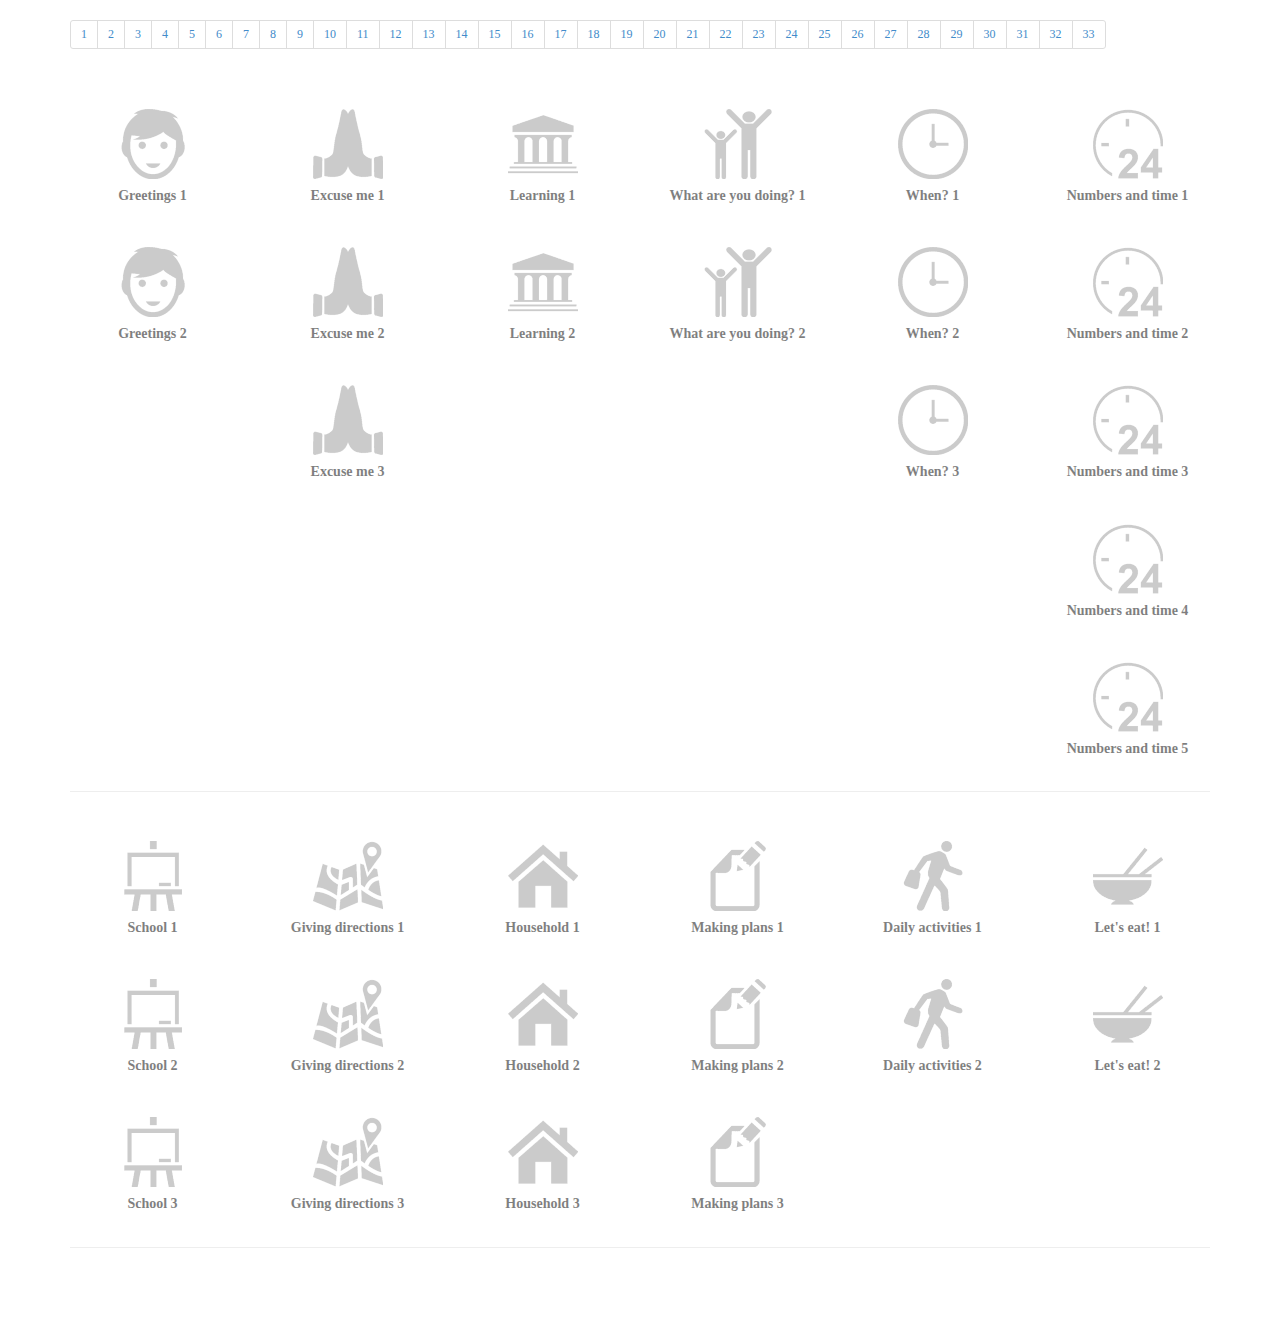
<file: index.html>
<!DOCTYPE html>
<!--[if lt IE 7]>      <html class="no-js lt-ie9 lt-ie8 lt-ie7"> <![endif]-->
<!--[if IE 7]>         <html class="no-js lt-ie9 lt-ie8"> <![endif]-->
<!--[if IE 8]>         <html class="no-js lt-ie9"> <![endif]-->
<!--[if gt IE 8]><!--> 
<html class="no-js"> <!--<![endif]-->
  <head>
      <meta charset="utf-8">
      <meta http-equiv="X-UA-Compatible" content="IE=edge,chrome=1">
      <title></title>
      <meta name="description" content="">
      <meta name="viewport" content="width=device-width, initial-scale=1">

      <link rel="stylesheet" href="css/bootstrap.min.css">
      <link rel="stylesheet" href="css/bootstrap-theme.min.css">
      <link rel="stylesheet" href="css/main.css">

      <script src="js/vendor/modernizr-2.6.2-respond-1.1.0.min.js"></script>
  </head>
  <body>
      <!--[if lt IE 7]>
          <p class="browsehappy">You are using an <strong>outdated</strong> browser. Please <a href="http://browsehappy.com/">upgrade your browser</a> to improve your experience.</p>
      <![endif]-->
  <div class="navbar navbar-fixed-top" role="navigation">
    <div class="container">
      <div class="navbar-header">
        <div class="pagination pagination-sm"></div>
      </div>          
    </div> 
  </div>

  <div class="container" id="container">
  </div>

  <!-- matchingGame Modal -->
  <div class="modal fade" id="matchingGame" tabindex="-1" role="dialog" aria-labelledby="myModalLabel" aria-hidden="true">
    <div class="modal-dialog modal-lg">
      <div class="modal-content">
        <div class="modal-header">
          <button type="button" class="close" data-dismiss="modal" aria-hidden="true">&times;</button>
          <h4 class="modal-title" id="myModalLabel">Modal title</h4>
        </div>
        <div class="modal-body">
            <div class="content">
              <!-- Example row of columns -->
              <div class="row">
                <div class="col-md-6 col-sm-6">
                  <div id="cardPile"> </div>
                </div>
                <div class="col-md-6 col-sm-6">
                  <div id="cardSlots"> </div>
                </div>
              </div>
            </div> <!-- /content -->
        </div>
        <div class="modal-footer">
          <div id="progressBar"><div></div></div>
          <button type="button" class="btn btn-info" data-dismiss="modal">Exit</button>
        </div>
      </div>
    </div>
  </div>

  <!-- successMessage Modal -->
  <div class="modal fade" id="successMessage" tabindex="-1" role="dialog" aria-labelledby="myModalLabel" aria-hidden="true">
    <div class="modal-dialog modal-sm">
      <div class="modal-content">
        <div class="modal-header">
          <button type="button" class="close" data-dismiss="modal" aria-hidden="true">&times;</button>
          <h4 class="modal-title" id="myModalLabel">Finished!</h4>
        </div>
        <div class="modal-body">
          <p id="finalScore"></p>
        </div>
        <div class="modal-footer">
          <button type="button" class="btn btn-info" data-dismiss="modal">OK</button>
          <button type="button" class="btn btn-success" onclick="init()" id="finalbutton">Play Again</button>
        </div>
      </div>
    </div>
  </div>
        

  <script src="http://code.jquery.com/jquery-1.11.0.min.js"></script>
  <script>window.jQuery || document.write('<script src="js/vendor/jquery-1.11.0.min.js"><\/script>')</script>
  <script src="js/vendor/bootstrap.min.js"></script>
  <script src="js/vendor/jquery-ui-1.10.4.min.js"></script>
  <script src="js/vendor/jquery.cookie.js"></script>
  <script src="js/vendor/jquery.ui.touch-punch.min.js"></script>

  <script src="js/main.js"></script>

 <script>
  (function(i,s,o,g,r,a,m){i['GoogleAnalyticsObject']=r;i[r]=i[r]||function(){
  (i[r].q=i[r].q||[]).push(arguments)},i[r].l=1*new Date();a=s.createElement(o),
  m=s.getElementsByTagName(o)[0];a.async=1;a.src=g;m.parentNode.insertBefore(a,m)
  })(window,document,'script','//www.google-analytics.com/analytics.js','ga');

  ga('create', 'UA-51638709-1', 'learnonline.cc');
  ga('require', 'displayfeatures');
  ga('send', 'pageview');

</script>
  </body>
</html>
</file>
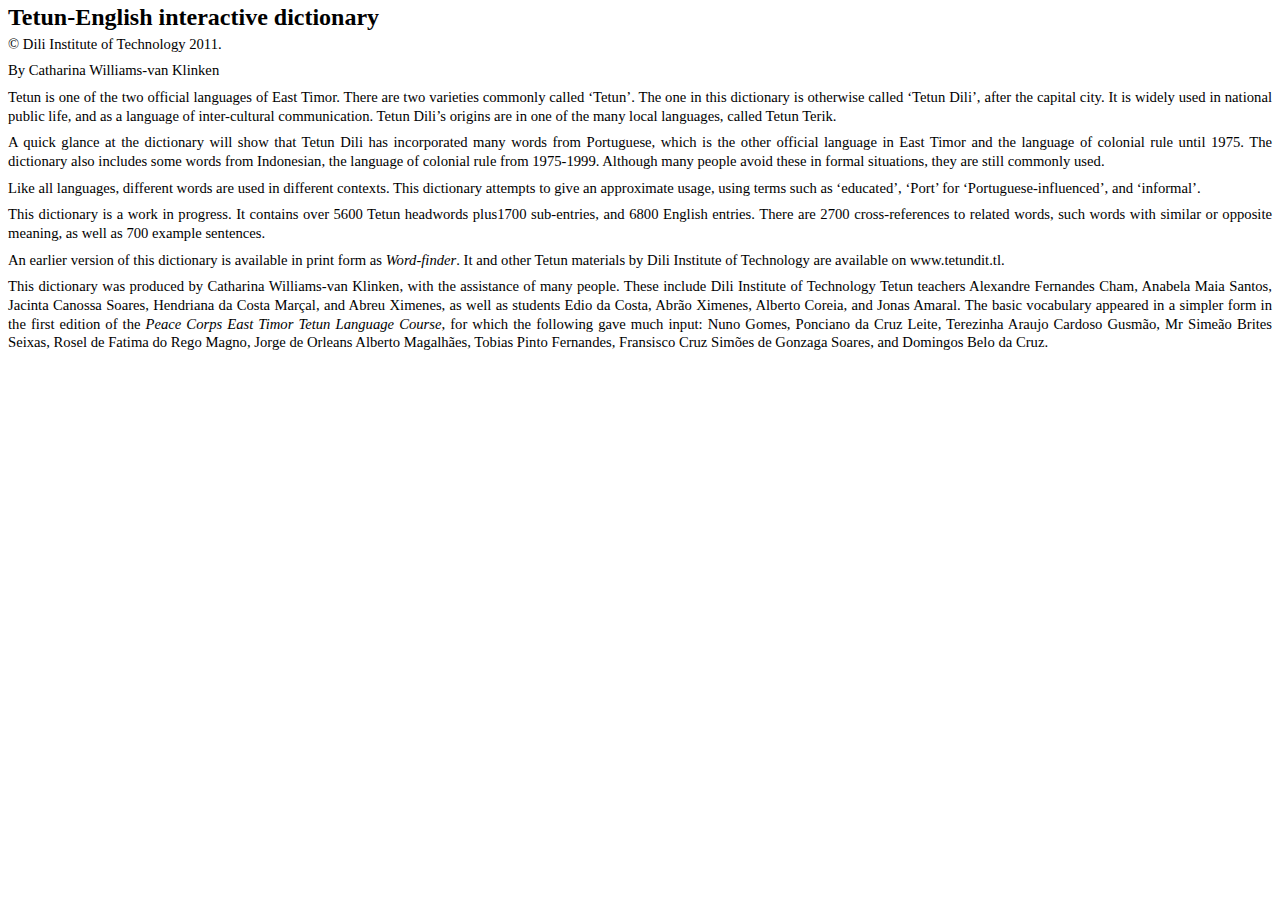
<file: data/Tetun - English/About/index.htm>
<html xmlns:v="urn:schemas-microsoft-com:vml"
xmlns:o="urn:schemas-microsoft-com:office:office"
xmlns:w="urn:schemas-microsoft-com:office:word"
xmlns:m="http://schemas.microsoft.com/office/2004/12/omml"
xmlns:st1="urn:schemas-microsoft-com:office:smarttags"
xmlns="http://www.w3.org/TR/REC-html40">

<head>
<meta http-equiv=Content-Type content="text/html; charset=windows-1252">
<meta name=ProgId content=Word.Document>
<meta name=Generator content="Microsoft Word 12">
<meta name=Originator content="Microsoft Word 12">
<link rel=File-List href="Index_files/filelist.xml">
<o:SmartTagType namespaceuri="urn:schemas-microsoft-com:office:smarttags"
 name="PersonName"/>
<!--[if gte mso 9]><xml>
 <o:DocumentProperties>
  <o:Author> Williams-van Klinken</o:Author>
  <o:Template>CWvKling.dot</o:Template>
  <o:LastAuthor> Williams-van Klinken</o:LastAuthor>
  <o:Revision>2</o:Revision>
  <o:TotalTime>19</o:TotalTime>
  <o:Created>2011-06-28T04:25:00Z</o:Created>
  <o:LastSaved>2011-06-28T04:25:00Z</o:LastSaved>
  <o:Pages>1</o:Pages>
  <o:Words>340</o:Words>
  <o:Characters>1939</o:Characters>
  <o:Lines>16</o:Lines>
  <o:Paragraphs>4</o:Paragraphs>
  <o:CharactersWithSpaces>2275</o:CharactersWithSpaces>
  <o:Version>12.00</o:Version>
 </o:DocumentProperties>
</xml><![endif]-->
<link rel=themeData href="Index_files/themedata.thmx">
<link rel=colorSchemeMapping href="Index_files/colorschememapping.xml">
<!--[if gte mso 9]><xml>
 <w:WordDocument>
  <w:HideSpellingErrors/>
  <w:ActiveWritingStyle Lang="EN-AU" VendorID="64" DLLVersion="131077"
   NLCheck="1">1</w:ActiveWritingStyle>
  <w:ActiveWritingStyle Lang="EN-AU" VendorID="64" DLLVersion="131078"
   NLCheck="1">1</w:ActiveWritingStyle>
  <w:ActiveWritingStyle Lang="EN-US" VendorID="64" DLLVersion="131078"
   NLCheck="1">1</w:ActiveWritingStyle>
  <w:AttachedTemplate HRef="C:\CWvK\Word Templates\CWvKling.dot"></w:AttachedTemplate>
  <w:TrackMoves>false</w:TrackMoves>
  <w:TrackFormatting/>
  <w:ValidateAgainstSchemas/>
  <w:SaveIfXMLInvalid>false</w:SaveIfXMLInvalid>
  <w:IgnoreMixedContent>false</w:IgnoreMixedContent>
  <w:AlwaysShowPlaceholderText>false</w:AlwaysShowPlaceholderText>
  <w:DoNotPromoteQF/>
  <w:LidThemeOther>EN-US</w:LidThemeOther>
  <w:LidThemeAsian>X-NONE</w:LidThemeAsian>
  <w:LidThemeComplexScript>X-NONE</w:LidThemeComplexScript>
  <w:Compatibility>
   <w:BreakWrappedTables/>
   <w:SnapToGridInCell/>
   <w:WrapTextWithPunct/>
   <w:UseAsianBreakRules/>
   <w:DontGrowAutofit/>
   <w:SplitPgBreakAndParaMark/>
   <w:DontVertAlignCellWithSp/>
   <w:DontBreakConstrainedForcedTables/>
   <w:DontVertAlignInTxbx/>
   <w:Word11KerningPairs/>
   <w:CachedColBalance/>
  </w:Compatibility>
  <m:mathPr>
   <m:mathFont m:val="Cambria Math"/>
   <m:brkBin m:val="before"/>
   <m:brkBinSub m:val="&#45;-"/>
   <m:smallFrac m:val="off"/>
   <m:dispDef/>
   <m:lMargin m:val="0"/>
   <m:rMargin m:val="0"/>
   <m:defJc m:val="centerGroup"/>
   <m:wrapIndent m:val="1440"/>
   <m:intLim m:val="subSup"/>
   <m:naryLim m:val="undOvr"/>
  </m:mathPr></w:WordDocument>
</xml><![endif]--><!--[if gte mso 9]><xml>
 <w:LatentStyles DefLockedState="false" DefUnhideWhenUsed="false"
  DefSemiHidden="false" DefQFormat="false" LatentStyleCount="267">
  <w:LsdException Locked="false" QFormat="true" Name="Normal"/>
  <w:LsdException Locked="false" QFormat="true" Name="heading 1"/>
  <w:LsdException Locked="false" QFormat="true" Name="heading 2"/>
  <w:LsdException Locked="false" QFormat="true" Name="heading 3"/>
  <w:LsdException Locked="false" QFormat="true" Name="heading 4"/>
  <w:LsdException Locked="false" QFormat="true" Name="heading 5"/>
  <w:LsdException Locked="false" QFormat="true" Name="heading 6"/>
  <w:LsdException Locked="false" QFormat="true" Name="heading 7"/>
  <w:LsdException Locked="false" QFormat="true" Name="heading 8"/>
  <w:LsdException Locked="false" QFormat="true" Name="heading 9"/>
  <w:LsdException Locked="false" SemiHidden="true" UnhideWhenUsed="true"
   QFormat="true" Name="caption"/>
  <w:LsdException Locked="false" QFormat="true" Name="Title"/>
  <w:LsdException Locked="false" Priority="1" Name="Default Paragraph Font"/>
  <w:LsdException Locked="false" QFormat="true" Name="Subtitle"/>
  <w:LsdException Locked="false" QFormat="true" Name="Strong"/>
  <w:LsdException Locked="false" QFormat="true" Name="Emphasis"/>
  <w:LsdException Locked="false" Priority="99" Name="No List"/>
  <w:LsdException Locked="false" Priority="99" SemiHidden="true"
   Name="Placeholder Text"/>
  <w:LsdException Locked="false" Priority="1" QFormat="true" Name="No Spacing"/>
  <w:LsdException Locked="false" Priority="60" Name="Light Shading"/>
  <w:LsdException Locked="false" Priority="61" Name="Light List"/>
  <w:LsdException Locked="false" Priority="62" Name="Light Grid"/>
  <w:LsdException Locked="false" Priority="63" Name="Medium Shading 1"/>
  <w:LsdException Locked="false" Priority="64" Name="Medium Shading 2"/>
  <w:LsdException Locked="false" Priority="65" Name="Medium List 1"/>
  <w:LsdException Locked="false" Priority="66" Name="Medium List 2"/>
  <w:LsdException Locked="false" Priority="67" Name="Medium Grid 1"/>
  <w:LsdException Locked="false" Priority="68" Name="Medium Grid 2"/>
  <w:LsdException Locked="false" Priority="69" Name="Medium Grid 3"/>
  <w:LsdException Locked="false" Priority="70" Name="Dark List"/>
  <w:LsdException Locked="false" Priority="71" Name="Colorful Shading"/>
  <w:LsdException Locked="false" Priority="72" Name="Colorful List"/>
  <w:LsdException Locked="false" Priority="73" Name="Colorful Grid"/>
  <w:LsdException Locked="false" Priority="60" Name="Light Shading Accent 1"/>
  <w:LsdException Locked="false" Priority="61" Name="Light List Accent 1"/>
  <w:LsdException Locked="false" Priority="62" Name="Light Grid Accent 1"/>
  <w:LsdException Locked="false" Priority="63" Name="Medium Shading 1 Accent 1"/>
  <w:LsdException Locked="false" Priority="64" Name="Medium Shading 2 Accent 1"/>
  <w:LsdException Locked="false" Priority="65" Name="Medium List 1 Accent 1"/>
  <w:LsdException Locked="false" Priority="99" SemiHidden="true" Name="Revision"/>
  <w:LsdException Locked="false" Priority="34" QFormat="true"
   Name="List Paragraph"/>
  <w:LsdException Locked="false" Priority="29" QFormat="true" Name="Quote"/>
  <w:LsdException Locked="false" Priority="30" QFormat="true"
   Name="Intense Quote"/>
  <w:LsdException Locked="false" Priority="66" Name="Medium List 2 Accent 1"/>
  <w:LsdException Locked="false" Priority="67" Name="Medium Grid 1 Accent 1"/>
  <w:LsdException Locked="false" Priority="68" Name="Medium Grid 2 Accent 1"/>
  <w:LsdException Locked="false" Priority="69" Name="Medium Grid 3 Accent 1"/>
  <w:LsdException Locked="false" Priority="70" Name="Dark List Accent 1"/>
  <w:LsdException Locked="false" Priority="71" Name="Colorful Shading Accent 1"/>
  <w:LsdException Locked="false" Priority="72" Name="Colorful List Accent 1"/>
  <w:LsdException Locked="false" Priority="73" Name="Colorful Grid Accent 1"/>
  <w:LsdException Locked="false" Priority="60" Name="Light Shading Accent 2"/>
  <w:LsdException Locked="false" Priority="61" Name="Light List Accent 2"/>
  <w:LsdException Locked="false" Priority="62" Name="Light Grid Accent 2"/>
  <w:LsdException Locked="false" Priority="63" Name="Medium Shading 1 Accent 2"/>
  <w:LsdException Locked="false" Priority="64" Name="Medium Shading 2 Accent 2"/>
  <w:LsdException Locked="false" Priority="65" Name="Medium List 1 Accent 2"/>
  <w:LsdException Locked="false" Priority="66" Name="Medium List 2 Accent 2"/>
  <w:LsdException Locked="false" Priority="67" Name="Medium Grid 1 Accent 2"/>
  <w:LsdException Locked="false" Priority="68" Name="Medium Grid 2 Accent 2"/>
  <w:LsdException Locked="false" Priority="69" Name="Medium Grid 3 Accent 2"/>
  <w:LsdException Locked="false" Priority="70" Name="Dark List Accent 2"/>
  <w:LsdException Locked="false" Priority="71" Name="Colorful Shading Accent 2"/>
  <w:LsdException Locked="false" Priority="72" Name="Colorful List Accent 2"/>
  <w:LsdException Locked="false" Priority="73" Name="Colorful Grid Accent 2"/>
  <w:LsdException Locked="false" Priority="60" Name="Light Shading Accent 3"/>
  <w:LsdException Locked="false" Priority="61" Name="Light List Accent 3"/>
  <w:LsdException Locked="false" Priority="62" Name="Light Grid Accent 3"/>
  <w:LsdException Locked="false" Priority="63" Name="Medium Shading 1 Accent 3"/>
  <w:LsdException Locked="false" Priority="64" Name="Medium Shading 2 Accent 3"/>
  <w:LsdException Locked="false" Priority="65" Name="Medium List 1 Accent 3"/>
  <w:LsdException Locked="false" Priority="66" Name="Medium List 2 Accent 3"/>
  <w:LsdException Locked="false" Priority="67" Name="Medium Grid 1 Accent 3"/>
  <w:LsdException Locked="false" Priority="68" Name="Medium Grid 2 Accent 3"/>
  <w:LsdException Locked="false" Priority="69" Name="Medium Grid 3 Accent 3"/>
  <w:LsdException Locked="false" Priority="70" Name="Dark List Accent 3"/>
  <w:LsdException Locked="false" Priority="71" Name="Colorful Shading Accent 3"/>
  <w:LsdException Locked="false" Priority="72" Name="Colorful List Accent 3"/>
  <w:LsdException Locked="false" Priority="73" Name="Colorful Grid Accent 3"/>
  <w:LsdException Locked="false" Priority="60" Name="Light Shading Accent 4"/>
  <w:LsdException Locked="false" Priority="61" Name="Light List Accent 4"/>
  <w:LsdException Locked="false" Priority="62" Name="Light Grid Accent 4"/>
  <w:LsdException Locked="false" Priority="63" Name="Medium Shading 1 Accent 4"/>
  <w:LsdException Locked="false" Priority="64" Name="Medium Shading 2 Accent 4"/>
  <w:LsdException Locked="false" Priority="65" Name="Medium List 1 Accent 4"/>
  <w:LsdException Locked="false" Priority="66" Name="Medium List 2 Accent 4"/>
  <w:LsdException Locked="false" Priority="67" Name="Medium Grid 1 Accent 4"/>
  <w:LsdException Locked="false" Priority="68" Name="Medium Grid 2 Accent 4"/>
  <w:LsdException Locked="false" Priority="69" Name="Medium Grid 3 Accent 4"/>
  <w:LsdException Locked="false" Priority="70" Name="Dark List Accent 4"/>
  <w:LsdException Locked="false" Priority="71" Name="Colorful Shading Accent 4"/>
  <w:LsdException Locked="false" Priority="72" Name="Colorful List Accent 4"/>
  <w:LsdException Locked="false" Priority="73" Name="Colorful Grid Accent 4"/>
  <w:LsdException Locked="false" Priority="60" Name="Light Shading Accent 5"/>
  <w:LsdException Locked="false" Priority="61" Name="Light List Accent 5"/>
  <w:LsdException Locked="false" Priority="62" Name="Light Grid Accent 5"/>
  <w:LsdException Locked="false" Priority="63" Name="Medium Shading 1 Accent 5"/>
  <w:LsdException Locked="false" Priority="64" Name="Medium Shading 2 Accent 5"/>
  <w:LsdException Locked="false" Priority="65" Name="Medium List 1 Accent 5"/>
  <w:LsdException Locked="false" Priority="66" Name="Medium List 2 Accent 5"/>
  <w:LsdException Locked="false" Priority="67" Name="Medium Grid 1 Accent 5"/>
  <w:LsdException Locked="false" Priority="68" Name="Medium Grid 2 Accent 5"/>
  <w:LsdException Locked="false" Priority="69" Name="Medium Grid 3 Accent 5"/>
  <w:LsdException Locked="false" Priority="70" Name="Dark List Accent 5"/>
  <w:LsdException Locked="false" Priority="71" Name="Colorful Shading Accent 5"/>
  <w:LsdException Locked="false" Priority="72" Name="Colorful List Accent 5"/>
  <w:LsdException Locked="false" Priority="73" Name="Colorful Grid Accent 5"/>
  <w:LsdException Locked="false" Priority="60" Name="Light Shading Accent 6"/>
  <w:LsdException Locked="false" Priority="61" Name="Light List Accent 6"/>
  <w:LsdException Locked="false" Priority="62" Name="Light Grid Accent 6"/>
  <w:LsdException Locked="false" Priority="63" Name="Medium Shading 1 Accent 6"/>
  <w:LsdException Locked="false" Priority="64" Name="Medium Shading 2 Accent 6"/>
  <w:LsdException Locked="false" Priority="65" Name="Medium List 1 Accent 6"/>
  <w:LsdException Locked="false" Priority="66" Name="Medium List 2 Accent 6"/>
  <w:LsdException Locked="false" Priority="67" Name="Medium Grid 1 Accent 6"/>
  <w:LsdException Locked="false" Priority="68" Name="Medium Grid 2 Accent 6"/>
  <w:LsdException Locked="false" Priority="69" Name="Medium Grid 3 Accent 6"/>
  <w:LsdException Locked="false" Priority="70" Name="Dark List Accent 6"/>
  <w:LsdException Locked="false" Priority="71" Name="Colorful Shading Accent 6"/>
  <w:LsdException Locked="false" Priority="72" Name="Colorful List Accent 6"/>
  <w:LsdException Locked="false" Priority="73" Name="Colorful Grid Accent 6"/>
  <w:LsdException Locked="false" Priority="19" QFormat="true"
   Name="Subtle Emphasis"/>
  <w:LsdException Locked="false" Priority="21" QFormat="true"
   Name="Intense Emphasis"/>
  <w:LsdException Locked="false" Priority="31" QFormat="true"
   Name="Subtle Reference"/>
  <w:LsdException Locked="false" Priority="32" QFormat="true"
   Name="Intense Reference"/>
  <w:LsdException Locked="false" Priority="33" QFormat="true" Name="Book Title"/>
  <w:LsdException Locked="false" Priority="37" SemiHidden="true"
   UnhideWhenUsed="true" Name="Bibliography"/>
  <w:LsdException Locked="false" Priority="39" SemiHidden="true"
   UnhideWhenUsed="true" QFormat="true" Name="TOC Heading"/>
 </w:LatentStyles>
</xml><![endif]--><!--[if !mso]><object
 classid="clsid:38481807-CA0E-42D2-BF39-B33AF135CC4D" id=ieooui></object>
<style>
st1\:*{behavior:url(#ieooui) }
</style>
<![endif]-->
<style>
<!--
 /* Font Definitions */
 @font-face
	{font-family:Wingdings;
	panose-1:5 0 0 0 0 0 0 0 0 0;
	mso-font-charset:2;
	mso-generic-font-family:auto;
	mso-font-pitch:variable;
	mso-font-signature:0 268435456 0 0 -2147483648 0;}
@font-face
	{font-family:"Cambria Math";
	panose-1:2 4 5 3 5 4 6 3 2 4;
	mso-font-charset:1;
	mso-generic-font-family:roman;
	mso-font-format:other;
	mso-font-pitch:variable;
	mso-font-signature:0 0 0 0 0 0;}
 /* Style Definitions */
 p.MsoNormal, li.MsoNormal, div.MsoNormal
	{mso-style-unhide:no;
	mso-style-qformat:yes;
	mso-style-parent:"";
	margin-top:0cm;
	margin-right:0cm;
	margin-bottom:6.0pt;
	margin-left:0cm;
	text-align:justify;
	line-height:14.0pt;
	mso-line-height-rule:exactly;
	mso-pagination:widow-orphan;
	tab-stops:14.2pt 1.0cm 42.55pt 2.0cm 70.9pt 3.0cm 99.25pt 4.0cm 127.6pt 5.0cm;
	font-size:11.0pt;
	mso-bidi-font-size:12.0pt;
	font-family:"Times New Roman","serif";
	mso-fareast-font-family:"Times New Roman";
	mso-ansi-language:EN-AU;
	mso-no-proof:yes;}
h1
	{mso-style-unhide:no;
	mso-style-qformat:yes;
	mso-style-next:Normal;
	margin-top:12.0pt;
	margin-right:0cm;
	margin-bottom:3.0pt;
	margin-left:21.25pt;
	text-indent:-21.25pt;
	line-height:14.0pt;
	mso-line-height-rule:exactly;
	mso-pagination:widow-orphan;
	page-break-after:avoid;
	mso-outline-level:1;
	mso-list:l13 level1 lfo2;
	tab-stops:14.2pt list 21.25pt left 1.0cm 42.55pt 2.0cm 70.9pt 3.0cm 99.25pt 4.0cm 127.6pt 5.0cm;
	font-size:14.0pt;
	mso-bidi-font-size:16.0pt;
	font-family:"Arial","sans-serif";
	mso-bidi-font-family:"Times New Roman";
	mso-font-kerning:14.0pt;
	mso-ansi-language:EN-AU;}
h2
	{mso-style-unhide:no;
	mso-style-qformat:yes;
	mso-style-parent:"Heading 1";
	mso-style-next:Normal;
	margin-top:12.0pt;
	margin-right:0cm;
	margin-bottom:3.0pt;
	margin-left:35.45pt;
	text-indent:-35.45pt;
	line-height:14.0pt;
	mso-line-height-rule:exactly;
	mso-pagination:widow-orphan;
	page-break-after:avoid;
	mso-outline-level:2;
	mso-list:l13 level2 lfo2;
	tab-stops:14.2pt 1.0cm list 35.45pt left 42.55pt 2.0cm 70.9pt 3.0cm 99.25pt 4.0cm 127.6pt 5.0cm;
	font-size:12.0pt;
	mso-bidi-font-size:14.0pt;
	font-family:"Arial","sans-serif";
	mso-bidi-font-family:"Times New Roman";
	mso-font-kerning:12.0pt;
	mso-ansi-language:EN-AU;
	mso-bidi-font-weight:normal;
	mso-bidi-font-style:italic;}
h3
	{mso-style-unhide:no;
	mso-style-qformat:yes;
	mso-style-parent:"Heading 1";
	mso-style-next:Normal;
	margin-top:12.0pt;
	margin-right:0cm;
	margin-bottom:3.0pt;
	margin-left:42.55pt;
	text-indent:-42.55pt;
	line-height:14.0pt;
	mso-line-height-rule:exactly;
	mso-pagination:widow-orphan;
	page-break-after:avoid;
	mso-outline-level:3;
	mso-list:l13 level3 lfo2;
	tab-stops:14.2pt 1.0cm list 42.55pt left 2.0cm 70.9pt 3.0cm 99.25pt 4.0cm 127.6pt 5.0cm;
	font-size:12.0pt;
	mso-bidi-font-size:13.0pt;
	font-family:"Arial","sans-serif";
	mso-bidi-font-family:"Times New Roman";
	mso-font-kerning:12.0pt;
	mso-ansi-language:EN-AU;
	mso-bidi-font-weight:normal;
	font-style:italic;
	mso-bidi-font-style:normal;}
h4
	{mso-style-unhide:no;
	mso-style-qformat:yes;
	mso-style-parent:"Heading 1";
	mso-style-next:Normal;
	margin-top:12.0pt;
	margin-right:0cm;
	margin-bottom:3.0pt;
	margin-left:2.0cm;
	text-indent:-2.0cm;
	line-height:14.0pt;
	mso-line-height-rule:exactly;
	mso-pagination:widow-orphan;
	page-break-after:avoid;
	mso-outline-level:4;
	mso-list:l13 level4 lfo2;
	tab-stops:14.2pt 1.0cm 42.55pt list 2.0cm left 70.9pt 3.0cm 99.25pt 4.0cm 127.6pt 5.0cm;
	font-size:11.0pt;
	mso-bidi-font-size:14.0pt;
	font-family:"Arial","sans-serif";
	mso-bidi-font-family:"Times New Roman";
	mso-font-kerning:11.0pt;
	mso-ansi-language:EN-AU;
	font-weight:normal;}
h5
	{mso-style-unhide:no;
	mso-style-qformat:yes;
	mso-style-next:Normal;
	margin-top:12.0pt;
	margin-right:0cm;
	margin-bottom:3.0pt;
	margin-left:77.95pt;
	text-align:justify;
	text-indent:-77.95pt;
	line-height:14.0pt;
	mso-line-height-rule:exactly;
	mso-pagination:widow-orphan;
	mso-outline-level:5;
	mso-list:l13 level5 lfo2;
	tab-stops:14.2pt 1.0cm 42.55pt 2.0cm 70.9pt list 77.95pt left 3.0cm 99.25pt 4.0cm 127.6pt 5.0cm;
	font-size:13.0pt;
	font-family:"Times New Roman","serif";
	mso-ansi-language:EN-AU;
	font-style:italic;
	mso-no-proof:yes;}
h6
	{mso-style-unhide:no;
	mso-style-qformat:yes;
	mso-style-next:Normal;
	margin-top:12.0pt;
	margin-right:0cm;
	margin-bottom:3.0pt;
	margin-left:136.8pt;
	text-align:justify;
	text-indent:-136.8pt;
	line-height:14.0pt;
	mso-line-height-rule:exactly;
	mso-pagination:widow-orphan;
	mso-outline-level:6;
	mso-list:l13 level6 lfo2;
	tab-stops:14.2pt 1.0cm 42.55pt 2.0cm 70.9pt 3.0cm 99.25pt 4.0cm 127.6pt list 136.8pt left 5.0cm;
	font-size:11.0pt;
	font-family:"Times New Roman","serif";
	mso-ansi-language:EN-AU;
	mso-no-proof:yes;}
p.MsoHeading7, li.MsoHeading7, div.MsoHeading7
	{mso-style-unhide:no;
	mso-style-qformat:yes;
	mso-style-next:Normal;
	margin-top:12.0pt;
	margin-right:0cm;
	margin-bottom:3.0pt;
	margin-left:0cm;
	text-align:justify;
	line-height:14.0pt;
	mso-line-height-rule:exactly;
	mso-pagination:widow-orphan;
	mso-outline-level:7;
	tab-stops:14.2pt 1.0cm 42.55pt 2.0cm 70.9pt 3.0cm 99.25pt 4.0cm 127.6pt 5.0cm;
	font-size:11.0pt;
	mso-bidi-font-size:12.0pt;
	font-family:"Times New Roman","serif";
	mso-fareast-font-family:"Times New Roman";
	mso-ansi-language:EN-AU;
	mso-no-proof:yes;}
p.MsoHeading8, li.MsoHeading8, div.MsoHeading8
	{mso-style-unhide:no;
	mso-style-qformat:yes;
	mso-style-next:Normal;
	margin-top:12.0pt;
	margin-right:0cm;
	margin-bottom:3.0pt;
	margin-left:0cm;
	text-align:justify;
	line-height:14.0pt;
	mso-line-height-rule:exactly;
	mso-pagination:widow-orphan;
	mso-outline-level:8;
	tab-stops:14.2pt 1.0cm 42.55pt 2.0cm 70.9pt 3.0cm 99.25pt 4.0cm 127.6pt 5.0cm;
	font-size:11.0pt;
	mso-bidi-font-size:12.0pt;
	font-family:"Times New Roman","serif";
	mso-fareast-font-family:"Times New Roman";
	mso-ansi-language:EN-AU;
	font-style:italic;
	mso-no-proof:yes;}
p.MsoHeading9, li.MsoHeading9, div.MsoHeading9
	{mso-style-unhide:no;
	mso-style-qformat:yes;
	mso-style-next:Normal;
	margin-top:12.0pt;
	margin-right:0cm;
	margin-bottom:3.0pt;
	margin-left:0cm;
	text-align:justify;
	line-height:14.0pt;
	mso-line-height-rule:exactly;
	mso-pagination:widow-orphan;
	mso-outline-level:9;
	tab-stops:14.2pt 1.0cm 42.55pt 2.0cm 70.9pt 3.0cm 99.25pt 4.0cm 127.6pt 5.0cm;
	font-size:11.0pt;
	font-family:"Arial","sans-serif";
	mso-fareast-font-family:"Times New Roman";
	mso-ansi-language:EN-AU;
	mso-no-proof:yes;}
p.MsoToc1, li.MsoToc1, div.MsoToc1
	{mso-style-update:auto;
	mso-style-noshow:yes;
	mso-style-unhide:no;
	mso-style-next:Normal;
	margin-top:6.0pt;
	margin-right:0cm;
	margin-bottom:6.0pt;
	margin-left:0cm;
	text-align:justify;
	line-height:14.0pt;
	mso-line-height-rule:exactly;
	mso-pagination:widow-orphan;
	tab-stops:14.2pt 1.0cm right dotted 453.05pt;
	font-size:11.0pt;
	font-family:"Times New Roman","serif";
	mso-fareast-font-family:"Times New Roman";
	font-variant:small-caps;
	mso-ansi-language:EN-AU;
	font-weight:bold;
	mso-bidi-font-weight:normal;
	mso-no-proof:yes;}
p.MsoToc2, li.MsoToc2, div.MsoToc2
	{mso-style-update:auto;
	mso-style-noshow:yes;
	mso-style-unhide:no;
	mso-style-parent:"TOC 1";
	mso-style-next:Normal;
	margin-top:0cm;
	margin-right:0cm;
	margin-bottom:0cm;
	margin-left:14.2pt;
	margin-bottom:.0001pt;
	text-align:justify;
	line-height:14.0pt;
	mso-line-height-rule:exactly;
	mso-pagination:widow-orphan;
	tab-stops:14.2pt 1.0cm right dotted 453.05pt;
	font-size:11.0pt;
	font-family:"Times New Roman","serif";
	mso-fareast-font-family:"Times New Roman";
	mso-ansi-language:EN-AU;
	font-weight:bold;
	mso-bidi-font-weight:normal;
	mso-no-proof:yes;}
p.MsoToc3, li.MsoToc3, div.MsoToc3
	{mso-style-update:auto;
	mso-style-noshow:yes;
	mso-style-unhide:no;
	mso-style-parent:"TOC 2";
	mso-style-next:Normal;
	margin-top:0cm;
	margin-right:0cm;
	margin-bottom:0cm;
	margin-left:1.0cm;
	margin-bottom:.0001pt;
	text-align:justify;
	line-height:14.0pt;
	mso-line-height-rule:exactly;
	mso-pagination:widow-orphan;
	tab-stops:14.2pt 1.0cm 42.55pt right 453.05pt;
	font-size:11.0pt;
	font-family:"Times New Roman","serif";
	mso-fareast-font-family:"Times New Roman";
	mso-ansi-language:EN-AU;
	mso-no-proof:yes;}
p.MsoToc4, li.MsoToc4, div.MsoToc4
	{mso-style-update:auto;
	mso-style-noshow:yes;
	mso-style-unhide:no;
	mso-style-parent:"TOC 3";
	mso-style-next:Normal;
	margin-top:0cm;
	margin-right:0cm;
	margin-bottom:0cm;
	margin-left:42.55pt;
	margin-bottom:.0001pt;
	text-align:justify;
	line-height:14.0pt;
	mso-line-height-rule:exactly;
	mso-pagination:widow-orphan;
	tab-stops:14.2pt 1.0cm 42.55pt 2.0cm right 453.05pt;
	font-size:11.0pt;
	font-family:"Times New Roman","serif";
	mso-fareast-font-family:"Times New Roman";
	mso-ansi-language:EN-AU;
	mso-no-proof:yes;}
p.MsoToc5, li.MsoToc5, div.MsoToc5
	{mso-style-update:auto;
	mso-style-noshow:yes;
	mso-style-unhide:no;
	mso-style-next:Normal;
	margin-top:0cm;
	margin-right:0cm;
	margin-bottom:6.0pt;
	margin-left:44.0pt;
	text-align:justify;
	line-height:14.0pt;
	mso-line-height-rule:exactly;
	mso-pagination:widow-orphan;
	tab-stops:14.2pt 1.0cm 42.55pt 2.0cm 70.9pt 3.0cm 99.25pt 4.0cm 127.6pt 5.0cm;
	font-size:11.0pt;
	mso-bidi-font-size:12.0pt;
	font-family:"Times New Roman","serif";
	mso-fareast-font-family:"Times New Roman";
	mso-ansi-language:EN-AU;
	mso-no-proof:yes;}
p.MsoToc6, li.MsoToc6, div.MsoToc6
	{mso-style-update:auto;
	mso-style-noshow:yes;
	mso-style-unhide:no;
	mso-style-next:Normal;
	margin-top:0cm;
	margin-right:0cm;
	margin-bottom:6.0pt;
	margin-left:55.0pt;
	text-align:justify;
	line-height:14.0pt;
	mso-line-height-rule:exactly;
	mso-pagination:widow-orphan;
	tab-stops:14.2pt 1.0cm 42.55pt 2.0cm 70.9pt 3.0cm 99.25pt 4.0cm 127.6pt 5.0cm;
	font-size:11.0pt;
	mso-bidi-font-size:12.0pt;
	font-family:"Times New Roman","serif";
	mso-fareast-font-family:"Times New Roman";
	mso-ansi-language:EN-AU;
	mso-no-proof:yes;}
p.MsoToc7, li.MsoToc7, div.MsoToc7
	{mso-style-update:auto;
	mso-style-noshow:yes;
	mso-style-unhide:no;
	mso-style-next:Normal;
	margin-top:0cm;
	margin-right:0cm;
	margin-bottom:6.0pt;
	margin-left:66.0pt;
	text-align:justify;
	line-height:14.0pt;
	mso-line-height-rule:exactly;
	mso-pagination:widow-orphan;
	tab-stops:14.2pt 1.0cm 42.55pt 2.0cm 70.9pt 3.0cm 99.25pt 4.0cm 127.6pt 5.0cm;
	font-size:11.0pt;
	mso-bidi-font-size:12.0pt;
	font-family:"Times New Roman","serif";
	mso-fareast-font-family:"Times New Roman";
	mso-ansi-language:EN-AU;
	mso-no-proof:yes;}
p.MsoToc8, li.MsoToc8, div.MsoToc8
	{mso-style-update:auto;
	mso-style-noshow:yes;
	mso-style-unhide:no;
	mso-style-next:Normal;
	margin-top:0cm;
	margin-right:0cm;
	margin-bottom:6.0pt;
	margin-left:77.0pt;
	text-align:justify;
	line-height:14.0pt;
	mso-line-height-rule:exactly;
	mso-pagination:widow-orphan;
	tab-stops:14.2pt 1.0cm 42.55pt 2.0cm 70.9pt 3.0cm 99.25pt 4.0cm 127.6pt 5.0cm;
	font-size:11.0pt;
	mso-bidi-font-size:12.0pt;
	font-family:"Times New Roman","serif";
	mso-fareast-font-family:"Times New Roman";
	mso-ansi-language:EN-AU;
	mso-no-proof:yes;}
p.MsoToc9, li.MsoToc9, div.MsoToc9
	{mso-style-update:auto;
	mso-style-noshow:yes;
	mso-style-unhide:no;
	mso-style-next:Normal;
	margin-top:0cm;
	margin-right:0cm;
	margin-bottom:6.0pt;
	margin-left:88.0pt;
	text-align:justify;
	line-height:14.0pt;
	mso-line-height-rule:exactly;
	mso-pagination:widow-orphan;
	tab-stops:14.2pt 1.0cm 42.55pt 2.0cm 63.8pt 70.9pt 3.0cm 99.25pt 4.0cm 127.6pt 5.0cm;
	font-size:11.0pt;
	mso-bidi-font-size:12.0pt;
	font-family:"Times New Roman","serif";
	mso-fareast-font-family:"Times New Roman";
	mso-ansi-language:EN-AU;
	mso-no-proof:yes;}
p.MsoNormalIndent, li.MsoNormalIndent, div.MsoNormalIndent
	{mso-style-unhide:no;
	margin-top:0cm;
	margin-right:0cm;
	margin-bottom:6.0pt;
	margin-left:0cm;
	text-align:justify;
	text-indent:14.2pt;
	line-height:14.0pt;
	mso-line-height-rule:exactly;
	mso-pagination:widow-orphan;
	tab-stops:14.2pt 1.0cm 42.55pt 2.0cm 70.9pt 3.0cm 99.25pt 4.0cm 127.6pt 5.0cm;
	font-size:11.0pt;
	mso-bidi-font-size:12.0pt;
	font-family:"Times New Roman","serif";
	mso-fareast-font-family:"Times New Roman";
	mso-ansi-language:EN-AU;
	mso-no-proof:yes;}
p.MsoFooter, li.MsoFooter, div.MsoFooter
	{mso-style-unhide:no;
	margin-top:0cm;
	margin-right:0cm;
	margin-bottom:6.0pt;
	margin-left:0cm;
	text-align:justify;
	line-height:14.0pt;
	mso-line-height-rule:exactly;
	mso-pagination:widow-orphan;
	tab-stops:center 216.0pt right 432.0pt;
	font-size:11.0pt;
	mso-bidi-font-size:12.0pt;
	font-family:"Times New Roman","serif";
	mso-fareast-font-family:"Times New Roman";
	mso-ansi-language:EN-AU;
	mso-no-proof:yes;}
p.MsoListNumber5, li.MsoListNumber5, div.MsoListNumber5
	{mso-style-unhide:no;
	margin-top:0cm;
	margin-right:0cm;
	margin-bottom:6.0pt;
	margin-left:90.0pt;
	text-align:justify;
	text-indent:-18.0pt;
	line-height:14.0pt;
	mso-line-height-rule:exactly;
	mso-pagination:widow-orphan;
	mso-list:l0 level1 lfo1;
	tab-stops:14.2pt 1.0cm 42.55pt 2.0cm 70.9pt 3.0cm list 90.0pt left 99.25pt 4.0cm 127.6pt 5.0cm;
	font-size:11.0pt;
	mso-bidi-font-size:12.0pt;
	font-family:"Times New Roman","serif";
	mso-fareast-font-family:"Times New Roman";
	mso-ansi-language:EN-AU;
	mso-no-proof:yes;}
p.MsoListParagraph, li.MsoListParagraph, div.MsoListParagraph
	{mso-style-priority:34;
	mso-style-unhide:no;
	mso-style-qformat:yes;
	margin-top:0cm;
	margin-right:0cm;
	margin-bottom:0cm;
	margin-left:36.0pt;
	margin-bottom:.0001pt;
	mso-add-space:auto;
	mso-pagination:widow-orphan;
	font-size:12.0pt;
	font-family:"Times New Roman","serif";
	mso-fareast-font-family:"Times New Roman";
	mso-ansi-language:EN-AU;
	mso-fareast-language:EN-AU;}
p.MsoListParagraphCxSpFirst, li.MsoListParagraphCxSpFirst, div.MsoListParagraphCxSpFirst
	{mso-style-priority:34;
	mso-style-unhide:no;
	mso-style-qformat:yes;
	mso-style-type:export-only;
	margin-top:0cm;
	margin-right:0cm;
	margin-bottom:0cm;
	margin-left:36.0pt;
	margin-bottom:.0001pt;
	mso-add-space:auto;
	mso-pagination:widow-orphan;
	font-size:12.0pt;
	font-family:"Times New Roman","serif";
	mso-fareast-font-family:"Times New Roman";
	mso-ansi-language:EN-AU;
	mso-fareast-language:EN-AU;}
p.MsoListParagraphCxSpMiddle, li.MsoListParagraphCxSpMiddle, div.MsoListParagraphCxSpMiddle
	{mso-style-priority:34;
	mso-style-unhide:no;
	mso-style-qformat:yes;
	mso-style-type:export-only;
	margin-top:0cm;
	margin-right:0cm;
	margin-bottom:0cm;
	margin-left:36.0pt;
	margin-bottom:.0001pt;
	mso-add-space:auto;
	mso-pagination:widow-orphan;
	font-size:12.0pt;
	font-family:"Times New Roman","serif";
	mso-fareast-font-family:"Times New Roman";
	mso-ansi-language:EN-AU;
	mso-fareast-language:EN-AU;}
p.MsoListParagraphCxSpLast, li.MsoListParagraphCxSpLast, div.MsoListParagraphCxSpLast
	{mso-style-priority:34;
	mso-style-unhide:no;
	mso-style-qformat:yes;
	mso-style-type:export-only;
	margin-top:0cm;
	margin-right:0cm;
	margin-bottom:0cm;
	margin-left:36.0pt;
	margin-bottom:.0001pt;
	mso-add-space:auto;
	mso-pagination:widow-orphan;
	font-size:12.0pt;
	font-family:"Times New Roman","serif";
	mso-fareast-font-family:"Times New Roman";
	mso-ansi-language:EN-AU;
	mso-fareast-language:EN-AU;}
p.XGloss, li.XGloss, div.XGloss
	{mso-style-name:XGloss;
	mso-style-unhide:no;
	mso-style-next:XTranslation;
	margin-top:0cm;
	margin-right:0cm;
	margin-bottom:6.0pt;
	margin-left:0cm;
	text-align:justify;
	line-height:14.0pt;
	mso-line-height-rule:exactly;
	mso-pagination:widow-orphan lines-together;
	page-break-after:avoid;
	tab-stops:14.2pt 1.0cm 42.55pt 2.0cm 70.9pt 3.0cm 99.25pt 4.0cm 127.6pt 5.0cm;
	font-size:11.0pt;
	mso-bidi-font-size:12.0pt;
	font-family:"Times New Roman","serif";
	mso-fareast-font-family:"Times New Roman";
	mso-ansi-language:EN-AU;
	mso-no-proof:yes;}
p.XTranslation, li.XTranslation, div.XTranslation
	{mso-style-name:XTranslation;
	mso-style-unhide:no;
	mso-style-parent:XGloss;
	mso-style-next:Normal;
	margin-top:0cm;
	margin-right:0cm;
	margin-bottom:12.0pt;
	margin-left:42.55pt;
	text-align:justify;
	line-height:14.0pt;
	mso-line-height-rule:exactly;
	mso-pagination:widow-orphan lines-together;
	tab-stops:14.2pt 1.0cm 2.0cm 70.9pt 99.25pt 4.0cm 127.6pt 5.0cm right 432.35pt;
	font-size:11.0pt;
	mso-bidi-font-size:12.0pt;
	font-family:"Times New Roman","serif";
	mso-fareast-font-family:"Times New Roman";
	mso-ansi-language:EN-AU;
	mso-no-proof:yes;}
p.XVernacular, li.XVernacular, div.XVernacular
	{mso-style-name:XVernacular;
	mso-style-unhide:no;
	mso-style-parent:XGloss;
	mso-style-next:XGloss;
	margin-top:0cm;
	margin-right:0cm;
	margin-bottom:6.0pt;
	margin-left:0cm;
	text-align:justify;
	line-height:14.0pt;
	mso-line-height-rule:exactly;
	mso-pagination:widow-orphan lines-together;
	page-break-after:avoid;
	tab-stops:14.2pt 1.0cm 42.55pt 2.0cm 70.9pt 3.0cm 99.25pt 4.0cm 127.6pt 5.0cm right 14.0cm;
	font-size:11.0pt;
	mso-bidi-font-size:12.0pt;
	font-family:"Times New Roman","serif";
	mso-fareast-font-family:"Times New Roman";
	mso-ansi-language:EN-AU;
	font-style:italic;
	mso-bidi-font-style:normal;
	mso-no-proof:yes;}
p.Heading1NoNum, li.Heading1NoNum, div.Heading1NoNum
	{mso-style-name:"Heading 1 NoNum";
	mso-style-unhide:no;
	mso-style-parent:"Heading 1";
	mso-style-next:Normal;
	margin-top:12.0pt;
	margin-right:0cm;
	margin-bottom:3.0pt;
	margin-left:0cm;
	line-height:14.0pt;
	mso-line-height-rule:exactly;
	mso-pagination:widow-orphan;
	page-break-after:avoid;
	mso-outline-level:1;
	tab-stops:14.2pt 1.0cm 42.55pt 2.0cm 70.9pt 3.0cm 99.25pt 4.0cm 127.6pt 5.0cm;
	font-size:14.0pt;
	mso-bidi-font-size:16.0pt;
	font-family:"Arial","sans-serif";
	mso-fareast-font-family:"Times New Roman";
	mso-bidi-font-family:"Times New Roman";
	mso-font-kerning:14.0pt;
	mso-ansi-language:EN-AU;
	font-weight:bold;}
p.Heading2NoNum, li.Heading2NoNum, div.Heading2NoNum
	{mso-style-name:"Heading 2 NoNum";
	mso-style-unhide:no;
	mso-style-parent:"Heading 2";
	mso-style-next:Normal;
	margin-top:12.0pt;
	margin-right:0cm;
	margin-bottom:3.0pt;
	margin-left:0cm;
	line-height:14.0pt;
	mso-line-height-rule:exactly;
	mso-pagination:widow-orphan;
	page-break-after:avoid;
	mso-outline-level:2;
	tab-stops:14.2pt 1.0cm 42.55pt 2.0cm 70.9pt 3.0cm 99.25pt 4.0cm 127.6pt 5.0cm;
	font-size:12.0pt;
	mso-bidi-font-size:14.0pt;
	font-family:"Arial","sans-serif";
	mso-fareast-font-family:"Times New Roman";
	mso-bidi-font-family:"Times New Roman";
	mso-font-kerning:12.0pt;
	mso-ansi-language:EN-AU;
	font-weight:bold;
	mso-bidi-font-weight:normal;
	mso-bidi-font-style:italic;}
p.Italic, li.Italic, div.Italic
	{mso-style-name:Italic;
	mso-style-unhide:no;
	margin-top:0cm;
	margin-right:0cm;
	margin-bottom:6.0pt;
	margin-left:0cm;
	text-align:justify;
	line-height:14.0pt;
	mso-line-height-rule:exactly;
	mso-pagination:widow-orphan;
	tab-stops:14.2pt 1.0cm 42.55pt 2.0cm 70.9pt 3.0cm 99.25pt 4.0cm 127.6pt 5.0cm;
	font-size:11.0pt;
	font-family:"Times New Roman","serif";
	mso-fareast-font-family:"Times New Roman";
	mso-ansi-language:EN-AU;
	font-style:italic;
	mso-bidi-font-style:normal;
	mso-no-proof:yes;}
span.Bold
	{mso-style-name:Bold;
	mso-style-unhide:no;
	mso-ansi-language:EN-AU;
	font-weight:bold;
	mso-bidi-font-weight:normal;}
span.BoldUnderline
	{mso-style-name:"Bold Underline";
	mso-style-unhide:no;
	mso-style-parent:"";
	font-weight:bold;
	mso-bidi-font-weight:normal;
	text-decoration:underline;
	text-underline:single;}
p.Bullet1normal, li.Bullet1normal, div.Bullet1normal
	{mso-style-name:"Bullet 1 normal";
	mso-style-unhide:no;
	margin-top:0cm;
	margin-right:0cm;
	margin-bottom:0cm;
	margin-left:14.2pt;
	margin-bottom:.0001pt;
	text-indent:-14.2pt;
	line-height:14.0pt;
	mso-line-height-rule:exactly;
	mso-pagination:widow-orphan;
	mso-list:l14 level1 lfo4;
	tab-stops:list 14.2pt left 1.0cm 42.55pt 2.0cm 70.9pt 3.0cm 99.25pt 4.0cm 127.6pt 5.0cm;
	font-size:11.0pt;
	mso-bidi-font-size:10.0pt;
	font-family:"Times New Roman","serif";
	mso-fareast-font-family:"Times New Roman";
	mso-ansi-language:EN-AU;
	mso-no-proof:yes;}
p.ExampleBoxed1cm, li.ExampleBoxed1cm, div.ExampleBoxed1cm
	{mso-style-name:"Example Boxed 1cm";
	mso-style-unhide:no;
	margin-top:0cm;
	margin-right:1.0cm;
	margin-bottom:6.0pt;
	margin-left:1.0cm;
	text-align:justify;
	line-height:14.0pt;
	mso-line-height-rule:exactly;
	mso-pagination:widow-orphan;
	tab-stops:14.2pt 1.0cm 42.55pt 2.0cm 63.8pt 70.9pt 3.0cm 99.25pt 4.0cm 127.6pt 5.0cm;
	border:none;
	mso-border-alt:solid windowtext 3.0pt;
	padding:0cm;
	mso-padding-alt:5.0pt 5.0pt 5.0pt 5.0pt;
	mso-border-shadow:yes;
	font-size:11.0pt;
	mso-bidi-font-size:10.0pt;
	font-family:"Times New Roman","serif";
	mso-fareast-font-family:"Times New Roman";
	mso-ansi-language:EN-AU;
	mso-no-proof:yes;}
p.Bullet1starboxed, li.Bullet1starboxed, div.Bullet1starboxed
	{mso-style-name:"Bullet 1 star boxed";
	mso-style-unhide:no;
	mso-style-parent:"Example Boxed 1cm";
	margin-top:0cm;
	margin-right:1.0cm;
	margin-bottom:6.0pt;
	margin-left:42.55pt;
	text-align:justify;
	text-indent:-1.0cm;
	line-height:14.0pt;
	mso-line-height-rule:exactly;
	mso-pagination:widow-orphan lines-together;
	mso-list:l12 level1 lfo6;
	tab-stops:list 42.55pt left 2.0cm 70.9pt 99.25pt 4.0cm 127.6pt 5.0cm;
	border:none;
	mso-border-alt:solid windowtext 3.0pt;
	padding:0cm;
	mso-padding-alt:5.0pt 5.0pt 5.0pt 5.0pt;
	mso-border-shadow:yes;
	font-size:11.0pt;
	mso-bidi-font-size:10.0pt;
	font-family:"Times New Roman","serif";
	mso-fareast-font-family:"Times New Roman";
	mso-ansi-language:EN-AU;
	mso-no-proof:yes;}
p.Bullet2normal, li.Bullet2normal, div.Bullet2normal
	{mso-style-name:"Bullet 2 normal";
	mso-style-unhide:no;
	mso-style-parent:"Bullet 1 normal";
	margin-top:0cm;
	margin-right:0cm;
	margin-bottom:0cm;
	margin-left:1.0cm;
	margin-bottom:.0001pt;
	text-indent:-14.15pt;
	line-height:14.0pt;
	mso-line-height-rule:exactly;
	mso-pagination:widow-orphan;
	mso-list:l14 level2 lfo4;
	tab-stops:list 1.0cm left 42.55pt 2.0cm 70.9pt 3.0cm 99.25pt 4.0cm 127.6pt 5.0cm;
	font-size:11.0pt;
	mso-bidi-font-size:10.0pt;
	font-family:"Times New Roman","serif";
	mso-fareast-font-family:"Times New Roman";
	mso-ansi-language:EN-AU;
	mso-no-proof:yes;}
p.Bullet2pointer, li.Bullet2pointer, div.Bullet2pointer
	{mso-style-name:"Bullet 2 pointer";
	mso-style-unhide:no;
	margin-top:0cm;
	margin-right:0cm;
	margin-bottom:6.0pt;
	margin-left:42.55pt;
	text-align:justify;
	text-indent:-1.0cm;
	line-height:14.0pt;
	mso-line-height-rule:exactly;
	mso-pagination:widow-orphan;
	mso-list:l10 level1 lfo7;
	tab-stops:14.2pt list 42.55pt left 2.0cm 70.9pt 3.0cm 99.25pt 4.0cm 127.6pt 5.0cm;
	font-size:11.0pt;
	mso-bidi-font-size:12.0pt;
	font-family:"Times New Roman","serif";
	mso-fareast-font-family:"Times New Roman";
	mso-ansi-language:EN-AU;
	mso-no-proof:yes;}
p.Bullet3normal, li.Bullet3normal, div.Bullet3normal
	{mso-style-name:"Bullet 3 normal";
	mso-style-unhide:no;
	mso-style-parent:"Bullet 2 normal";
	margin-top:0cm;
	margin-right:0cm;
	margin-bottom:0cm;
	margin-left:42.55pt;
	margin-bottom:.0001pt;
	text-indent:-14.2pt;
	line-height:14.0pt;
	mso-line-height-rule:exactly;
	mso-pagination:widow-orphan;
	mso-list:l14 level3 lfo4;
	tab-stops:list 42.55pt left 2.0cm 70.9pt 3.0cm 99.25pt 4.0cm 127.6pt 5.0cm;
	font-size:11.0pt;
	mso-bidi-font-size:10.0pt;
	font-family:"Times New Roman","serif";
	mso-fareast-font-family:"Times New Roman";
	mso-no-proof:yes;}
p.Bullet4normal, li.Bullet4normal, div.Bullet4normal
	{mso-style-name:"Bullet 4 normal";
	mso-style-unhide:no;
	mso-style-parent:"Bullet 3 normal";
	margin-top:0cm;
	margin-right:0cm;
	margin-bottom:0cm;
	margin-left:2.0cm;
	margin-bottom:.0001pt;
	text-indent:-14.15pt;
	line-height:14.0pt;
	mso-line-height-rule:exactly;
	mso-pagination:widow-orphan;
	mso-list:l14 level4 lfo4;
	tab-stops:list 2.0cm left 3.0cm 99.25pt 4.0cm 127.6pt 5.0cm;
	font-size:11.0pt;
	mso-bidi-font-size:10.0pt;
	font-family:"Times New Roman","serif";
	mso-fareast-font-family:"Times New Roman";
	mso-no-proof:yes;}
p.ExampleBoxedcentre, li.ExampleBoxedcentre, div.ExampleBoxedcentre
	{mso-style-name:"Example Boxed centre";
	mso-style-unhide:no;
	mso-style-parent:"Example Boxed 1cm";
	margin-top:0cm;
	margin-right:1.0cm;
	margin-bottom:6.0pt;
	margin-left:1.0cm;
	text-align:center;
	line-height:14.0pt;
	mso-line-height-rule:exactly;
	mso-pagination:widow-orphan;
	tab-stops:14.2pt 1.0cm 42.55pt 2.0cm 63.8pt 70.9pt 3.0cm 99.25pt 4.0cm 127.6pt 5.0cm;
	border:none;
	mso-border-alt:solid windowtext 3.0pt;
	padding:0cm;
	mso-padding-alt:5.0pt 5.0pt 5.0pt 5.0pt;
	mso-border-shadow:yes;
	font-size:11.0pt;
	mso-bidi-font-size:10.0pt;
	font-family:"Times New Roman","serif";
	mso-fareast-font-family:"Times New Roman";
	mso-ansi-language:EN-AU;
	mso-no-proof:yes;}
p.ExampleList, li.ExampleList, div.ExampleList
	{mso-style-name:"Example List";
	mso-style-unhide:no;
	margin-top:0cm;
	margin-right:0cm;
	margin-bottom:6.0pt;
	margin-left:0cm;
	line-height:14.0pt;
	mso-line-height-rule:exactly;
	mso-pagination:widow-orphan;
	tab-stops:14.2pt 1.0cm 42.55pt 2.0cm 70.9pt 3.0cm 99.25pt 4.0cm 127.6pt 5.0cm 6.0cm 8.0cm 10.0cm 12.0cm 14.0cm 16.0cm;
	font-size:8.0pt;
	mso-bidi-font-size:12.0pt;
	font-family:"Times New Roman","serif";
	mso-fareast-font-family:"Times New Roman";
	mso-ansi-language:EN-AU;
	mso-no-proof:yes;}
p.HalfSpaceAfterTable, li.HalfSpaceAfterTable, div.HalfSpaceAfterTable
	{mso-style-name:HalfSpaceAfterTable;
	mso-style-unhide:no;
	mso-style-next:Normal;
	margin-top:0cm;
	margin-right:0cm;
	margin-bottom:6.0pt;
	margin-left:0cm;
	text-align:justify;
	line-height:6.0pt;
	mso-line-height-rule:exactly;
	mso-pagination:widow-orphan;
	tab-stops:14.2pt 1.0cm 42.55pt 2.0cm 63.8pt 70.9pt 3.0cm 99.25pt 4.0cm 127.6pt 5.0cm;
	font-size:11.0pt;
	mso-bidi-font-size:12.0pt;
	font-family:"Times New Roman","serif";
	mso-fareast-font-family:"Times New Roman";
	mso-ansi-language:EN-AU;
	mso-no-proof:yes;}
p.HeadingBoxExample, li.HeadingBoxExample, div.HeadingBoxExample
	{mso-style-name:"Heading Box Example";
	mso-style-unhide:no;
	mso-style-parent:"Example Boxed 1cm";
	mso-style-next:"Example Boxed 1cm";
	margin-top:0cm;
	margin-right:1.0cm;
	margin-bottom:0cm;
	margin-left:1.0cm;
	margin-bottom:.0001pt;
	line-height:150%;
	mso-pagination:widow-orphan lines-together;
	page-break-after:avoid;
	tab-stops:14.2pt 1.0cm 42.55pt 2.0cm 63.8pt 70.9pt 3.0cm 99.25pt 4.0cm 127.6pt 5.0cm;
	border:none;
	mso-border-alt:solid windowtext 3.0pt;
	padding:0cm;
	mso-padding-alt:5.0pt 5.0pt 5.0pt 5.0pt;
	mso-border-shadow:yes;
	font-size:13.0pt;
	font-family:"Arial","sans-serif";
	mso-fareast-font-family:"Times New Roman";
	mso-bidi-font-family:"Times New Roman";
	mso-ansi-language:EN-AU;
	font-weight:bold;
	mso-no-proof:yes;}
p.HeadingCentre, li.HeadingCentre, div.HeadingCentre
	{mso-style-name:"Heading Centre";
	mso-style-unhide:no;
	margin-top:0cm;
	margin-right:0cm;
	margin-bottom:6.0pt;
	margin-left:0cm;
	text-align:center;
	line-height:14.0pt;
	mso-line-height-rule:exactly;
	mso-pagination:widow-orphan;
	tab-stops:14.2pt 1.0cm 42.55pt 2.0cm 70.9pt 3.0cm 99.25pt 4.0cm 127.6pt 5.0cm;
	font-size:16.0pt;
	font-family:"Arial","sans-serif";
	mso-fareast-font-family:"Times New Roman";
	mso-bidi-font-family:"Times New Roman";
	mso-ansi-language:EN-AU;
	font-weight:bold;
	mso-bidi-font-weight:normal;
	mso-no-proof:yes;}
p.Left05cm, li.Left05cm, div.Left05cm
	{mso-style-name:"Left\:  0\.5 cm";
	mso-style-unhide:no;
	margin-top:0cm;
	margin-right:0cm;
	margin-bottom:6.0pt;
	margin-left:14.2pt;
	text-align:justify;
	line-height:14.0pt;
	mso-line-height-rule:exactly;
	mso-pagination:widow-orphan;
	tab-stops:14.2pt 1.0cm 42.55pt 2.0cm 63.8pt 70.9pt 3.0cm 99.25pt 4.0cm 127.6pt 5.0cm;
	font-size:11.0pt;
	mso-bidi-font-size:10.0pt;
	font-family:"Times New Roman","serif";
	mso-fareast-font-family:"Times New Roman";
	mso-ansi-language:EN-AU;
	mso-no-proof:yes;}
p.Left10cm, li.Left10cm, div.Left10cm
	{mso-style-name:"Left\: 1\.0 cm";
	mso-style-unhide:no;
	mso-style-parent:"Left\:  0\.5 cm";
	margin-top:0cm;
	margin-right:0cm;
	margin-bottom:6.0pt;
	margin-left:1.0cm;
	text-align:justify;
	line-height:14.0pt;
	mso-line-height-rule:exactly;
	mso-pagination:widow-orphan;
	tab-stops:14.2pt 1.0cm 42.55pt 2.0cm 63.8pt 70.9pt 3.0cm 99.25pt 4.0cm 127.6pt 5.0cm;
	font-size:11.0pt;
	mso-bidi-font-size:10.0pt;
	font-family:"Times New Roman","serif";
	mso-fareast-font-family:"Times New Roman";
	mso-ansi-language:EN-AU;
	mso-no-proof:yes;}
p.Left15cm, li.Left15cm, div.Left15cm
	{mso-style-name:"Left\: 1\.5 cm";
	mso-style-unhide:no;
	mso-style-parent:"Left\: 1\.0 cm";
	margin-top:0cm;
	margin-right:0cm;
	margin-bottom:6.0pt;
	margin-left:42.55pt;
	text-align:justify;
	line-height:14.0pt;
	mso-line-height-rule:exactly;
	mso-pagination:widow-orphan;
	tab-stops:14.2pt 1.0cm 42.55pt 2.0cm 63.8pt 70.9pt 3.0cm 99.25pt 4.0cm 127.6pt 5.0cm;
	font-size:11.0pt;
	mso-bidi-font-size:10.0pt;
	font-family:"Times New Roman","serif";
	mso-fareast-font-family:"Times New Roman";
	mso-ansi-language:EN-AU;
	mso-no-proof:yes;}
p.Left20cm, li.Left20cm, div.Left20cm
	{mso-style-name:"Left\: 2\.0 cm";
	mso-style-unhide:no;
	mso-style-parent:"Left\: 1\.0 cm";
	margin-top:0cm;
	margin-right:0cm;
	margin-bottom:6.0pt;
	margin-left:2.0cm;
	text-align:justify;
	line-height:14.0pt;
	mso-line-height-rule:exactly;
	mso-pagination:widow-orphan;
	tab-stops:14.2pt 1.0cm 42.55pt 2.0cm 63.8pt 70.9pt 3.0cm 99.25pt 4.0cm 127.6pt 5.0cm;
	font-size:11.0pt;
	mso-bidi-font-size:10.0pt;
	font-family:"Times New Roman","serif";
	mso-fareast-font-family:"Times New Roman";
	mso-ansi-language:EN-AU;
	mso-no-proof:yes;}
p.Numbered1number, li.Numbered1number, div.Numbered1number
	{mso-style-name:"Numbered 1 number";
	mso-style-unhide:no;
	mso-style-parent:"Single Spaced";
	margin-top:0cm;
	margin-right:0cm;
	margin-bottom:0cm;
	margin-left:14.2pt;
	margin-bottom:.0001pt;
	text-align:justify;
	text-indent:-14.2pt;
	line-height:14.0pt;
	mso-line-height-rule:exactly;
	mso-pagination:widow-orphan;
	mso-list:l15 level1 lfo3;
	tab-stops:list 14.2pt left 1.0cm 42.55pt 2.0cm 70.9pt 3.0cm 99.25pt 4.0cm 127.6pt 5.0cm;
	font-size:11.0pt;
	mso-bidi-font-size:12.0pt;
	font-family:"Times New Roman","serif";
	mso-fareast-font-family:"Times New Roman";
	mso-ansi-language:EN-AU;
	mso-no-proof:yes;}
p.Numbered2letter, li.Numbered2letter, div.Numbered2letter
	{mso-style-name:"Numbered 2 letter";
	mso-style-unhide:no;
	mso-style-parent:"Numbered 1 number";
	margin-top:0cm;
	margin-right:0cm;
	margin-bottom:0cm;
	margin-left:1.0cm;
	margin-bottom:.0001pt;
	text-align:justify;
	text-indent:-14.15pt;
	line-height:14.0pt;
	mso-line-height-rule:exactly;
	mso-pagination:widow-orphan;
	mso-list:l15 level2 lfo3;
	tab-stops:list 1.0cm left 42.55pt 2.0cm 70.9pt 3.0cm 99.25pt 4.0cm 127.6pt 5.0cm;
	font-size:11.0pt;
	mso-bidi-font-size:12.0pt;
	font-family:"Times New Roman","serif";
	mso-fareast-font-family:"Times New Roman";
	mso-ansi-language:EN-AU;
	mso-no-proof:yes;}
p.Numbered3roman, li.Numbered3roman, div.Numbered3roman
	{mso-style-name:"Numbered 3 roman";
	mso-style-unhide:no;
	mso-style-parent:"Numbered 2 letter";
	margin-top:0cm;
	margin-right:0cm;
	margin-bottom:0cm;
	margin-left:2.0cm;
	margin-bottom:.0001pt;
	text-align:justify;
	text-indent:-1.0cm;
	line-height:14.0pt;
	mso-line-height-rule:exactly;
	mso-pagination:widow-orphan;
	mso-list:l15 level3 lfo3;
	tab-stops:list 2.0cm left 70.9pt 3.0cm 99.25pt 4.0cm 127.6pt 5.0cm;
	font-size:11.0pt;
	mso-bidi-font-size:12.0pt;
	font-family:"Times New Roman","serif";
	mso-fareast-font-family:"Times New Roman";
	mso-ansi-language:EN-AU;
	mso-no-proof:yes;}
p.Numbered4number, li.Numbered4number, div.Numbered4number
	{mso-style-name:"Numbered 4 number";
	mso-style-unhide:no;
	mso-style-parent:"Numbered 3 roman";
	margin-top:0cm;
	margin-right:0cm;
	margin-bottom:0cm;
	margin-left:3.0cm;
	margin-bottom:.0001pt;
	text-align:justify;
	text-indent:-1.0cm;
	line-height:14.0pt;
	mso-line-height-rule:exactly;
	mso-pagination:widow-orphan;
	mso-list:l15 level4 lfo3;
	tab-stops:list 3.0cm left 4.0cm 5.0cm 6.0cm 7.0cm 8.0cm;
	font-size:11.0pt;
	mso-bidi-font-size:12.0pt;
	font-family:"Times New Roman","serif";
	mso-fareast-font-family:"Times New Roman";
	mso-ansi-language:EN-AU;
	mso-no-proof:yes;}
p.Reference, li.Reference, div.Reference
	{mso-style-name:Reference;
	mso-style-unhide:no;
	margin-top:0cm;
	margin-right:0cm;
	margin-bottom:6.0pt;
	margin-left:21.25pt;
	text-align:justify;
	text-indent:-21.25pt;
	line-height:14.0pt;
	mso-line-height-rule:exactly;
	mso-pagination:widow-orphan;
	tab-stops:14.2pt 1.0cm 42.55pt 2.0cm 70.9pt 3.0cm 99.25pt 4.0cm 127.6pt 5.0cm;
	font-size:11.0pt;
	mso-bidi-font-size:12.0pt;
	font-family:"Times New Roman","serif";
	mso-fareast-font-family:"Times New Roman";
	mso-ansi-language:EN-AU;
	mso-no-proof:yes;}
p.SingleSpaced, li.SingleSpaced, div.SingleSpaced
	{mso-style-name:"Single Spaced";
	mso-style-unhide:no;
	margin:0cm;
	margin-bottom:.0001pt;
	text-align:justify;
	line-height:14.0pt;
	mso-line-height-rule:exactly;
	mso-pagination:widow-orphan;
	tab-stops:14.2pt 1.0cm 42.55pt 2.0cm 70.9pt 3.0cm 99.25pt 4.0cm 127.6pt 5.0cm;
	font-size:11.0pt;
	mso-bidi-font-size:12.0pt;
	font-family:"Times New Roman","serif";
	mso-fareast-font-family:"Times New Roman";
	mso-ansi-language:EN-AU;
	mso-no-proof:yes;}
p.Tableentry, li.Tableentry, div.Tableentry
	{mso-style-name:"Table entry";
	mso-style-unhide:no;
	mso-style-parent:"Single Spaced";
	margin:0cm;
	margin-bottom:.0001pt;
	line-height:14.0pt;
	mso-line-height-rule:exactly;
	mso-pagination:widow-orphan lines-together;
	page-break-after:avoid;
	tab-stops:14.2pt 1.0cm 42.55pt 2.0cm 70.9pt 3.0cm 99.25pt 4.0cm 127.6pt 5.0cm;
	font-size:11.0pt;
	mso-bidi-font-size:10.0pt;
	font-family:"Times New Roman","serif";
	mso-fareast-font-family:"Times New Roman";
	mso-ansi-language:EN-AU;
	mso-no-proof:yes;}
p.Tableheading, li.Tableheading, div.Tableheading
	{mso-style-name:"Table heading";
	mso-style-unhide:no;
	mso-style-parent:"Table entry";
	mso-style-next:"Table entry";
	margin:0cm;
	margin-bottom:.0001pt;
	line-height:14.0pt;
	mso-line-height-rule:exactly;
	mso-pagination:widow-orphan lines-together;
	page-break-after:avoid;
	tab-stops:14.2pt 1.0cm 42.55pt 2.0cm 70.9pt 3.0cm 99.25pt 4.0cm 127.6pt 5.0cm;
	font-size:11.0pt;
	mso-bidi-font-size:12.0pt;
	font-family:"Times New Roman","serif";
	mso-fareast-font-family:"Times New Roman";
	mso-ansi-language:EN-AU;
	font-weight:bold;
	mso-bidi-font-weight:normal;
	mso-no-proof:yes;}
p.TableColumnHeading, li.TableColumnHeading, div.TableColumnHeading
	{mso-style-name:TableColumnHeading;
	mso-style-unhide:no;
	mso-style-parent:"Table entry";
	mso-style-next:"Table entry";
	margin:0cm;
	margin-bottom:.0001pt;
	line-height:14.0pt;
	mso-line-height-rule:exactly;
	mso-pagination:widow-orphan lines-together;
	page-break-after:avoid;
	tab-stops:14.2pt 1.0cm 42.55pt 2.0cm 70.9pt 3.0cm 99.25pt 4.0cm 127.6pt 5.0cm;
	border:none;
	mso-border-bottom-alt:solid windowtext .75pt;
	padding:0cm;
	mso-padding-alt:0cm 0cm 1.0pt 0cm;
	font-size:11.0pt;
	mso-bidi-font-size:10.0pt;
	font-family:"Times New Roman","serif";
	mso-fareast-font-family:"Times New Roman";
	mso-ansi-language:EN-AU;
	font-weight:bold;
	mso-bidi-font-weight:normal;
	mso-no-proof:yes;}
span.Underline
	{mso-style-name:Underline;
	mso-style-unhide:no;
	mso-style-parent:"";
	text-decoration:underline;
	text-underline:single;}
p.NormalTetun, li.NormalTetun, div.NormalTetun
	{mso-style-name:"Normal Tetun";
	mso-style-unhide:no;
	mso-style-link:"Normal Tetun Char";
	margin-top:0cm;
	margin-right:0cm;
	margin-bottom:6.0pt;
	margin-left:0cm;
	text-align:justify;
	line-height:14.0pt;
	mso-line-height-rule:exactly;
	mso-pagination:widow-orphan;
	tab-stops:21.25pt 42.55pt 63.8pt 3.0cm;
	font-size:11.0pt;
	mso-bidi-font-size:12.0pt;
	font-family:"Times New Roman","serif";
	mso-fareast-font-family:"Times New Roman";
	mso-ansi-language:EN-AU;
	mso-no-proof:yes;}
span.NormalTetunChar
	{mso-style-name:"Normal Tetun Char";
	mso-style-unhide:no;
	mso-style-locked:yes;
	mso-style-link:"Normal Tetun";
	mso-ansi-font-size:11.0pt;
	mso-bidi-font-size:12.0pt;
	mso-ansi-language:EN-AU;
	mso-no-proof:yes;}
.MsoChpDefault
	{mso-style-type:export-only;
	mso-default-props:yes;
	font-size:10.0pt;
	mso-ansi-font-size:10.0pt;
	mso-bidi-font-size:10.0pt;}
 /* Page Definitions */
 @page
	{mso-footnote-separator:url("Index_files/header.htm") fs;
	mso-footnote-continuation-separator:url("Index_files/header.htm") fcs;
	mso-endnote-separator:url("Index_files/header.htm") es;
	mso-endnote-continuation-separator:url("Index_files/header.htm") ecs;}
@page WordSection1
	{size:21.0cm 842.0pt;
	margin:2.0cm 2.0cm 2.0cm 2.0cm;
	mso-header-margin:36.0pt;
	mso-footer-margin:36.0pt;
	mso-even-footer:url("Index_files/header.htm") ef1;
	mso-footer:url("Index_files/header.htm") f1;
	mso-paper-source:0;}
div.WordSection1
	{page:WordSection1;}
 /* List Definitions */
 @list l0
	{mso-list-id:-132;
	mso-list-type:simple;
	mso-list-template-ids:-840770474;}
@list l0:level1
	{mso-level-style-link:"List Number 5";
	mso-level-tab-stop:90.0pt;
	mso-level-number-position:left;
	margin-left:90.0pt;
	text-indent:-18.0pt;}
@list l1
	{mso-list-id:-131;
	mso-list-type:simple;
	mso-list-template-ids:1543022186;}
@list l1:level1
	{mso-level-tab-stop:60.45pt;
	mso-level-number-position:left;
	margin-left:60.45pt;
	text-indent:-18.0pt;}
@list l2
	{mso-list-id:-130;
	mso-list-type:simple;
	mso-list-template-ids:486984428;}
@list l2:level1
	{mso-level-tab-stop:46.3pt;
	mso-level-number-position:left;
	margin-left:46.3pt;
	text-indent:-18.0pt;}
@list l3
	{mso-list-id:-129;
	mso-list-type:simple;
	mso-list-template-ids:-1474272488;}
@list l3:level1
	{mso-level-tab-stop:32.15pt;
	mso-level-number-position:left;
	margin-left:32.15pt;
	text-indent:-18.0pt;}
@list l4
	{mso-list-id:-128;
	mso-list-type:simple;
	mso-list-template-ids:-786402280;}
@list l4:level1
	{mso-level-number-format:bullet;
	mso-level-text:\F0B7;
	mso-level-tab-stop:74.6pt;
	mso-level-number-position:left;
	margin-left:74.6pt;
	text-indent:-18.0pt;
	font-family:Symbol;}
@list l5
	{mso-list-id:-127;
	mso-list-type:simple;
	mso-list-template-ids:-755185040;}
@list l5:level1
	{mso-level-number-format:bullet;
	mso-level-text:\F0B7;
	mso-level-tab-stop:60.45pt;
	mso-level-number-position:left;
	margin-left:60.45pt;
	text-indent:-18.0pt;
	font-family:Symbol;}
@list l6
	{mso-list-id:-126;
	mso-list-type:simple;
	mso-list-template-ids:1960848948;}
@list l6:level1
	{mso-level-number-format:bullet;
	mso-level-text:\F0B7;
	mso-level-tab-stop:46.3pt;
	mso-level-number-position:left;
	margin-left:46.3pt;
	text-indent:-18.0pt;
	font-family:Symbol;}
@list l7
	{mso-list-id:-125;
	mso-list-type:simple;
	mso-list-template-ids:1867415942;}
@list l7:level1
	{mso-level-number-format:bullet;
	mso-level-text:\F0B7;
	mso-level-tab-stop:32.15pt;
	mso-level-number-position:left;
	margin-left:32.15pt;
	text-indent:-18.0pt;
	font-family:Symbol;}
@list l8
	{mso-list-id:-120;
	mso-list-type:simple;
	mso-list-template-ids:1582102434;}
@list l8:level1
	{mso-level-tab-stop:18.0pt;
	mso-level-number-position:left;
	margin-left:18.0pt;
	text-indent:-18.0pt;}
@list l9
	{mso-list-id:-119;
	mso-list-type:simple;
	mso-list-template-ids:-1521607460;}
@list l9:level1
	{mso-level-number-format:bullet;
	mso-level-text:\F0B7;
	mso-level-tab-stop:18.0pt;
	mso-level-number-position:left;
	margin-left:18.0pt;
	text-indent:-18.0pt;
	font-family:Symbol;}
@list l10
	{mso-list-id:100881429;
	mso-list-type:hybrid;
	mso-list-template-ids:1314917244 1878589010 67698691 67698693 67698689 67698691 67698693 67698689 67698691 67698693;}
@list l10:level1
	{mso-level-number-format:bullet;
	mso-level-style-link:"Bullet 2 pointer";
	mso-level-text:\F0D8;
	mso-level-tab-stop:42.55pt;
	mso-level-number-position:left;
	margin-left:42.55pt;
	text-indent:-1.0cm;
	font-family:Wingdings;}
@list l11
	{mso-list-id:300312827;
	mso-list-template-ids:-1081737192;
	mso-list-style-id:757941734;}
@list l11:level1
	{mso-level-number-format:bullet;
	mso-level-text:\F0B7;
	mso-level-tab-stop:14.2pt;
	mso-level-number-position:left;
	margin-left:14.2pt;
	text-indent:-14.2pt;
	font-family:Symbol;
	color:windowtext;}
@list l11:level2
	{mso-level-number-format:bullet;
	mso-level-text:o;
	mso-level-tab-stop:1.0cm;
	mso-level-number-position:left;
	margin-left:1.0cm;
	text-indent:-14.15pt;
	font-family:"Courier New";
	mso-bidi-font-family:"Times New Roman";}
@list l11:level3
	{mso-level-number-format:bullet;
	mso-level-text:\F0A7;
	mso-level-tab-stop:42.55pt;
	mso-level-number-position:left;
	margin-left:42.55pt;
	text-indent:-14.2pt;
	font-family:Wingdings;}
@list l11:level4
	{mso-level-number-format:bullet;
	mso-level-text:\F0B7;
	mso-level-tab-stop:2.0cm;
	mso-level-number-position:left;
	margin-left:2.0cm;
	text-indent:-14.15pt;
	font-family:Symbol;}
@list l11:level5
	{mso-level-number-format:bullet;
	mso-level-text:o;
	mso-level-tab-stop:70.9pt;
	mso-level-number-position:left;
	margin-left:70.9pt;
	text-indent:-14.2pt;
	font-family:"Courier New";
	mso-bidi-font-family:"Times New Roman";}
@list l11:level6
	{mso-level-number-format:bullet;
	mso-level-text:\F0A7;
	mso-level-tab-stop:3.0cm;
	mso-level-number-position:left;
	margin-left:3.0cm;
	text-indent:-14.15pt;
	font-family:Wingdings;}
@list l11:level7
	{mso-level-number-format:bullet;
	mso-level-text:\F0B7;
	mso-level-tab-stop:99.25pt;
	mso-level-number-position:left;
	margin-left:99.25pt;
	text-indent:-14.2pt;
	font-family:Symbol;}
@list l11:level8
	{mso-level-number-format:bullet;
	mso-level-text:o;
	mso-level-tab-stop:4.0cm;
	mso-level-number-position:left;
	margin-left:4.0cm;
	text-indent:-14.15pt;
	font-family:"Courier New";
	mso-bidi-font-family:"Times New Roman";}
@list l11:level9
	{mso-level-number-format:bullet;
	mso-level-text:\F0A7;
	mso-level-tab-stop:127.6pt;
	mso-level-number-position:left;
	margin-left:127.6pt;
	text-indent:-14.2pt;
	font-family:Wingdings;}
@list l12
	{mso-list-id:512837196;
	mso-list-type:hybrid;
	mso-list-template-ids:423000282 -1605181452 67698691 67698693 67698689 67698691 67698693 67698689 67698691 67698693;}
@list l12:level1
	{mso-level-number-format:bullet;
	mso-level-style-link:"Bullet 1 star boxed";
	mso-level-text:\F076;
	mso-level-tab-stop:42.55pt;
	mso-level-number-position:left;
	margin-left:42.55pt;
	text-indent:-1.0cm;
	font-family:Wingdings;}
@list l13
	{mso-list-id:626547529;
	mso-list-template-ids:316550912;}
@list l13:level1
	{mso-level-style-link:"Heading 1";
	mso-level-tab-stop:21.25pt;
	mso-level-number-position:left;
	margin-left:21.25pt;
	text-indent:-21.25pt;}
@list l13:level2
	{mso-level-style-link:"Heading 2";
	mso-level-text:"%1\.%2\.";
	mso-level-tab-stop:35.45pt;
	mso-level-number-position:left;
	margin-left:35.45pt;
	text-indent:-35.45pt;}
@list l13:level3
	{mso-level-style-link:"Heading 3";
	mso-level-text:"%1\.%2\.%3\.";
	mso-level-tab-stop:42.55pt;
	mso-level-number-position:left;
	margin-left:42.55pt;
	text-indent:-42.55pt;}
@list l13:level4
	{mso-level-style-link:"Heading 4";
	mso-level-text:"%1\.%2\.%3\.%4\.";
	mso-level-tab-stop:2.0cm;
	mso-level-number-position:left;
	margin-left:2.0cm;
	text-indent:-2.0cm;}
@list l13:level5
	{mso-level-style-link:"Heading 5";
	mso-level-text:"%1\.%2\.%3\.%4\.%5\.";
	mso-level-tab-stop:77.95pt;
	mso-level-number-position:left;
	margin-left:77.95pt;
	text-indent:-77.95pt;}
@list l13:level6
	{mso-level-style-link:"Heading 6";
	mso-level-text:"%1\.%2\.%3\.%4\.%5\.%6\.";
	mso-level-tab-stop:136.8pt;
	mso-level-number-position:left;
	margin-left:136.8pt;
	text-indent:-136.8pt;}
@list l13:level7
	{mso-level-text:"%1\.%2\.%3\.%4\.%5\.%6\.%7\.";
	mso-level-tab-stop:162.0pt;
	mso-level-number-position:left;
	margin-left:162.0pt;
	text-indent:-162.0pt;}
@list l13:level8
	{mso-level-text:"%1\.%2\.%3\.%4\.%5\.%6\.%7\.%8\.";
	mso-level-tab-stop:187.2pt;
	mso-level-number-position:left;
	margin-left:187.2pt;
	text-indent:-187.2pt;}
@list l13:level9
	{mso-level-text:"%1\.%2\.%3\.%4\.%5\.%6\.%7\.%8\.%9\.";
	mso-level-tab-stop:216.0pt;
	mso-level-number-position:left;
	margin-left:216.0pt;
	text-indent:-216.0pt;}
@list l14
	{mso-list-id:757941734;
	mso-list-template-ids:-1081737192;
	mso-list-style-name:"Current List1";}
@list l14:level1
	{mso-level-number-format:bullet;
	mso-level-style-link:"Bullet 1 normal";
	mso-level-text:\F0B7;
	mso-level-tab-stop:14.2pt;
	mso-level-number-position:left;
	margin-left:14.2pt;
	text-indent:-14.2pt;
	font-family:Symbol;
	color:windowtext;}
@list l14:level2
	{mso-level-number-format:bullet;
	mso-level-style-link:"Bullet 2 normal";
	mso-level-text:o;
	mso-level-tab-stop:1.0cm;
	mso-level-number-position:left;
	margin-left:1.0cm;
	text-indent:-14.15pt;
	font-family:"Courier New";
	mso-bidi-font-family:"Times New Roman";}
@list l14:level3
	{mso-level-number-format:bullet;
	mso-level-style-link:"Bullet 3 normal";
	mso-level-text:\F0A7;
	mso-level-tab-stop:42.55pt;
	mso-level-number-position:left;
	margin-left:42.55pt;
	text-indent:-14.2pt;
	font-family:Wingdings;}
@list l14:level4
	{mso-level-number-format:bullet;
	mso-level-style-link:"Bullet 4 normal";
	mso-level-text:\F0B7;
	mso-level-tab-stop:2.0cm;
	mso-level-number-position:left;
	margin-left:2.0cm;
	text-indent:-14.15pt;
	font-family:Symbol;}
@list l14:level5
	{mso-level-number-format:bullet;
	mso-level-text:o;
	mso-level-tab-stop:70.9pt;
	mso-level-number-position:left;
	margin-left:70.9pt;
	text-indent:-14.2pt;
	font-family:"Courier New";
	mso-bidi-font-family:"Times New Roman";}
@list l14:level6
	{mso-level-number-format:bullet;
	mso-level-text:\F0A7;
	mso-level-tab-stop:3.0cm;
	mso-level-number-position:left;
	margin-left:3.0cm;
	text-indent:-14.15pt;
	font-family:Wingdings;}
@list l14:level7
	{mso-level-number-format:bullet;
	mso-level-text:\F0B7;
	mso-level-tab-stop:99.25pt;
	mso-level-number-position:left;
	margin-left:99.25pt;
	text-indent:-14.2pt;
	font-family:Symbol;}
@list l14:level8
	{mso-level-number-format:bullet;
	mso-level-text:o;
	mso-level-tab-stop:4.0cm;
	mso-level-number-position:left;
	margin-left:4.0cm;
	text-indent:-14.15pt;
	font-family:"Courier New";
	mso-bidi-font-family:"Times New Roman";}
@list l14:level9
	{mso-level-number-format:bullet;
	mso-level-text:\F0A7;
	mso-level-tab-stop:127.6pt;
	mso-level-number-position:left;
	margin-left:127.6pt;
	text-indent:-14.2pt;
	font-family:Wingdings;}
@list l15
	{mso-list-id:1219047110;
	mso-list-template-ids:323935332;}
@list l15:level1
	{mso-level-style-link:"Numbered 1 number";
	mso-level-tab-stop:14.2pt;
	mso-level-number-position:left;
	margin-left:14.2pt;
	text-indent:-14.2pt;}
@list l15:level2
	{mso-level-number-format:alpha-lower;
	mso-level-style-link:"Numbered 2 letter";
	mso-level-tab-stop:1.0cm;
	mso-level-number-position:left;
	margin-left:1.0cm;
	text-indent:-14.15pt;}
@list l15:level3
	{mso-level-number-format:roman-lower;
	mso-level-style-link:"Numbered 3 roman";
	mso-level-text:"%3\)";
	mso-level-tab-stop:2.0cm;
	mso-level-number-position:left;
	margin-left:2.0cm;
	text-indent:-1.0cm;}
@list l15:level4
	{mso-level-style-link:"Numbered 4 number";
	mso-level-text:"\(%4\)";
	mso-level-tab-stop:3.0cm;
	mso-level-number-position:left;
	margin-left:3.0cm;
	text-indent:-1.0cm;}
@list l15:level5
	{mso-level-number-format:alpha-lower;
	mso-level-text:"\(%5\)";
	mso-level-tab-stop:4.0cm;
	mso-level-number-position:left;
	margin-left:4.0cm;
	text-indent:-1.0cm;}
@list l15:level6
	{mso-level-number-format:roman-lower;
	mso-level-text:"\(%6\)";
	mso-level-tab-stop:5.0cm;
	mso-level-number-position:left;
	margin-left:5.0cm;
	text-indent:-1.0cm;}
@list l15:level7
	{mso-level-tab-stop:6.0cm;
	mso-level-number-position:left;
	margin-left:6.0cm;
	text-indent:-1.0cm;}
@list l15:level8
	{mso-level-number-format:alpha-lower;
	mso-level-tab-stop:7.0cm;
	mso-level-number-position:left;
	margin-left:7.0cm;
	text-indent:-1.0cm;}
@list l15:level9
	{mso-level-number-format:roman-lower;
	mso-level-tab-stop:162.0pt;
	mso-level-number-position:left;
	margin-left:162.0pt;
	text-indent:-18.0pt;}
@list l16
	{mso-list-id:1557356916;
	mso-list-type:hybrid;
	mso-list-template-ids:-1274912226 67698689 67698691 67698693 67698689 67698691 67698693 67698689 67698691 67698693;}
@list l16:level1
	{mso-level-number-format:bullet;
	mso-level-text:\F0B7;
	mso-level-tab-stop:none;
	mso-level-number-position:left;
	text-indent:-18.0pt;
	font-family:Symbol;}
@list l16:level2
	{mso-level-number-format:bullet;
	mso-level-text:o;
	mso-level-tab-stop:none;
	mso-level-number-position:left;
	text-indent:-18.0pt;
	font-family:"Courier New";}
@list l17
	{mso-list-id:1650163115;
	mso-list-template-ids:-1081737192;
	mso-list-style-id:757941734;}
@list l17:level1
	{mso-level-number-format:bullet;
	mso-level-text:\F0B7;
	mso-level-tab-stop:14.2pt;
	mso-level-number-position:left;
	margin-left:14.2pt;
	text-indent:-14.2pt;
	font-family:Symbol;
	color:windowtext;}
@list l17:level2
	{mso-level-number-format:bullet;
	mso-level-text:o;
	mso-level-tab-stop:1.0cm;
	mso-level-number-position:left;
	margin-left:1.0cm;
	text-indent:-14.15pt;
	font-family:"Courier New";
	mso-bidi-font-family:"Times New Roman";}
@list l17:level3
	{mso-level-number-format:bullet;
	mso-level-text:\F0A7;
	mso-level-tab-stop:42.55pt;
	mso-level-number-position:left;
	margin-left:42.55pt;
	text-indent:-14.2pt;
	font-family:Wingdings;}
@list l17:level4
	{mso-level-number-format:bullet;
	mso-level-text:\F0B7;
	mso-level-tab-stop:2.0cm;
	mso-level-number-position:left;
	margin-left:2.0cm;
	text-indent:-14.15pt;
	font-family:Symbol;}
@list l17:level5
	{mso-level-number-format:bullet;
	mso-level-text:o;
	mso-level-tab-stop:70.9pt;
	mso-level-number-position:left;
	margin-left:70.9pt;
	text-indent:-14.2pt;
	font-family:"Courier New";
	mso-bidi-font-family:"Times New Roman";}
@list l17:level6
	{mso-level-number-format:bullet;
	mso-level-text:\F0A7;
	mso-level-tab-stop:3.0cm;
	mso-level-number-position:left;
	margin-left:3.0cm;
	text-indent:-14.15pt;
	font-family:Wingdings;}
@list l17:level7
	{mso-level-number-format:bullet;
	mso-level-text:\F0B7;
	mso-level-tab-stop:99.25pt;
	mso-level-number-position:left;
	margin-left:99.25pt;
	text-indent:-14.2pt;
	font-family:Symbol;}
@list l17:level8
	{mso-level-number-format:bullet;
	mso-level-text:o;
	mso-level-tab-stop:4.0cm;
	mso-level-number-position:left;
	margin-left:4.0cm;
	text-indent:-14.15pt;
	font-family:"Courier New";
	mso-bidi-font-family:"Times New Roman";}
@list l17:level9
	{mso-level-number-format:bullet;
	mso-level-text:\F0A7;
	mso-level-tab-stop:127.6pt;
	mso-level-number-position:left;
	margin-left:127.6pt;
	text-indent:-14.2pt;
	font-family:Wingdings;}
ol
	{margin-bottom:0cm;}
ul
	{margin-bottom:0cm;}
-->
</style>
<!--[if gte mso 10]>
<style>
 /* Style Definitions */
 table.MsoNormalTable
	{mso-style-name:"Table Normal";
	mso-tstyle-rowband-size:0;
	mso-tstyle-colband-size:0;
	mso-style-noshow:yes;
	mso-style-priority:99;
	mso-style-qformat:yes;
	mso-style-parent:"";
	mso-padding-alt:0cm 5.4pt 0cm 5.4pt;
	mso-para-margin:0cm;
	mso-para-margin-bottom:.0001pt;
	mso-pagination:widow-orphan;
	font-size:10.0pt;
	font-family:"Times New Roman","serif";}
</style>
<![endif]--><!--[if gte mso 9]><xml>
 <o:shapedefaults v:ext="edit" spidmax="4098"/>
</xml><![endif]--><!--[if gte mso 9]><xml>
 <o:shapelayout v:ext="edit">
  <o:idmap v:ext="edit" data="1"/>
 </o:shapelayout></xml><![endif]-->
</head>

<body lang=EN-US style='tab-interval:42.55pt'>

<div class=WordSection1>

<p class=MsoNormal><b style='mso-bidi-font-weight:normal'><span lang=EN-AU
style='font-size:18.0pt;mso-bidi-font-size:12.0pt'>Tetun-English interactive
dictionary<o:p></o:p></span></b></p>

<p class=MsoNormal><span lang=EN-AU>� Dili Institute of Technology 2011. </span></p>

<p class=MsoNormal><span lang=EN-AU>By Catharina Williams-van Klinken</span></p>

<p class=MsoNormal><span lang=EN-AU>Tetun is one of the two official languages
of East Timor. There are two varieties commonly called �Tetun�. The one in this
dictionary is otherwise called �Tetun Dili�, after the capital city. It is
widely used in national public life, and as a language of inter-cultural
communication. Tetun Dili�s origins are in one of the many local languages,
called Tetun Terik. </span></p>

<p class=MsoNormal><span lang=EN-AU>A quick glance at the dictionary will show
that Tetun Dili has incorporated many words from Portuguese, which is the other
official language in East Timor and the language of colonial rule until 1975.
The dictionary also includes some words from Indonesian, the language of
colonial rule from 1975-1999. Although many people avoid these in formal
situations, they are still commonly used.</span></p>

<p class=MsoNormal><span lang=EN-AU>Like all languages, different words are
used in different contexts. This dictionary attempts to give an approximate
usage, using terms such as �educated�, �Port� for �Portuguese-influenced�, and
�informal�.</span></p>

<p class=MsoNormal><span lang=EN-AU>This dictionary is a work in progress. It
contains over 5600 Tetun headwords plus1700 sub-entries, and 6800 English
entries. There are 2700 cross-references to related words, such words with
similar or opposite meaning, as well as 700 example sentences.</span></p>

<p class=MsoNormal><span lang=EN-AU>An earlier version of this dictionary is
available in print form as <i style='mso-bidi-font-style:normal'>Word-finder</i></span><span
lang=EN-AU style='mso-no-proof:no'>. It and other Tetun materials by Dili
Institute of Technology are available on www.tetundit.tl.<o:p></o:p></span></p>

<p class=NormalTetun><span lang=EN-AU>This dictionary was produced by Catharina
Williams-van Klinken, with the assistance of many people. These include Dili
Institute of Technology Tetun teachers Alexandre Fernandes Cham, <st1:PersonName
w:st="on">Ana</st1:PersonName>bela Maia Santos, Jacinta Canossa Soares,
Hendriana da Costa Mar�al, and Abreu Ximenes, as well as students Edio da
Costa, Abr�o Ximenes, Alberto Coreia, and Jonas Amaral. The basic vocabulary
appeared in a simpler form in the first edition of the <i style='mso-bidi-font-style:
normal'>Peace Corps East Timor Tetun Language Course</i>, for which the
following gave much input: Nuno Gomes, Ponciano da Cruz Leite, Terezinha Araujo
Cardoso Gusm�o, Mr Sime�o Brites Seixas, Rosel de Fatima do Rego Magno, Jorge
de Orleans Alberto Magalh�es, Tobias Pinto Fernandes, Fransisco Cruz Sim�es de
Gonzaga Soares, and Domingos Belo da Cruz.</span></p>

<p class=MsoNormal><span lang=EN-AU><o:p>&nbsp;</o:p></span></p>

</div>

</body>

</html>
</file>
<file: css/main.css>
/* ==========================================================================
   Author's custom styles
   ========================================================================== */

/* Add some margin to the page and set a default font and colour */
 
body {
	margin: 30px;
	font-family: "Georgia", serif;
	line-height: 1.8em;
	color: #333;
	padding-top: 50px;
	padding-bottom: 20px;
}
 
/* Give headings their own font */
 
h1, h2, h3, h4 {
  font-family: "Lucida Sans Unicode", "Lucida Grande", sans-serif;
}
 
/* Main content area */
 
#content {
  margin: 80px 70px;
  text-align: center;
  -moz-user-select: none;
  -webkit-user-select: none;
  user-select: none;
}
 
/* Header/footer boxes */
 
.wideBox {
  clear: both;
  text-align: center;
  margin: 70px;
  padding: 10px;
  background: #ebedf2;
  border: 1px solid #333;
}
 
.wideBox h1 {
  font-weight: bold;
  margin: 20px;
  color: #666;
  font-size: 1.5em;
}
 
/* Slots for final card positions */
 
#cardSlots {
  margin: 50px auto 0 auto;
  background: #ddf;
}
 
/* The initial pile of unsorted cards */
 
#cardPile {
  margin: 50px auto 0 auto;
  background: #ffd;
}
 
#cardSlots, #cardPile {
  padding: 20px;
  border: 2px solid #333;
  -moz-border-radius: 10px;
  -webkit-border-radius: 10px;
  border-radius: 10px;
  -moz-box-shadow: 0 0 .3em rgba(0, 0, 0, .8);
  -webkit-box-shadow: 0 0 .3em rgba(0, 0, 0, .8);
  box-shadow: 0 0 .3em rgba(0, 0, 0, .8);
}
 
/* Individual cards and slots */
 
#cardSlots div, #cardPile div {
  height: 7%;
  padding: 10px;
  margin-top: 40px;
  border: 2px solid #333;
  -moz-border-radius: 10px;
  -webkit-border-radius: 10px;
  border-radius: 10px;
  margin-top: 3px;
  background: #fff;
}
 
#cardSlots div.hovered {
  background: #aaa;
}
 
#cardSlots div {
  border-style: dashed;
  font-size: 1.6em;
}
 
#cardPile div {
  background: #666;
  color: #fff;
  font-size: 1.6em;
  text-shadow: 0 0 3px #000;
}
 
#cardPile div.ui-draggable-dragging {
  -moz-box-shadow: 0 0 .5em rgba(0, 0, 0, .8);
  -webkit-box-shadow: 0 0 .5em rgba(0, 0, 0, .8);
  box-shadow: 0 0 .5em rgba(0, 0, 0, .8);
}
 
/* Individually coloured cards */
 
#card1.correct { background: #8AE65C !important; }
#card2.correct { background:  #8AE65C !important; }
#card3.correct { background:  #8AE65C !important; }
#card4.correct { background:  #8AE65C !important; }
#card5.correct { background:  #8AE65C !important; }
#card6.correct { background:  #8AE65C !important; }
#card7.correct { background:  #8AE65C !important; }
#card8.correct { background:  #8AE65C !important; }
#card9.correct { background:  #8AE65C !important; }
#card10.correct { background:  #8AE65C !important; }
 

/* Cursors */
#cardPile div {
	cursor: move;
}

#cardSlots {
  cursor: default;
}

.correct {
	cursor: default;
  background: #8AE65C !important; 
  border-style: solid !important;
  border-color: #CCFF66;
}
.topic a {
  color: #000;
  font-weight: bold;
  opacity:0.5;
  filter:alpha(opacity=50); /* For IE8 and earlier */
}
.topic a:hover {
  color: #999;
  opacity:1;
  text-decoration: none;
  filter:alpha(opacity=100); /* For IE8 and earlier */
}
.finished a {
  color: #398028;
}
.ninja a {
  color: #FFBB00;
}
.finished a:hover {
  color: #398028;
}
.ninja a:hover {
  color: #FFBB00;
}
#progressBar {
  float:left;
  width: 90%;
  height: 22px;
  border: 1px solid #111;
  background-color: #ddd;
}
 
#progressBar div {
  height: 100%;
  color: #fff;
  text-align: right;
  line-height: 22px; /* same as #progressBar height if we want text middle aligned */
  width: 0;
  background-color: #428bca;
}

.finalScore {
  text-align: center;
}

.ui-icon {
  margin-bottom: -25px;
}
</file>
